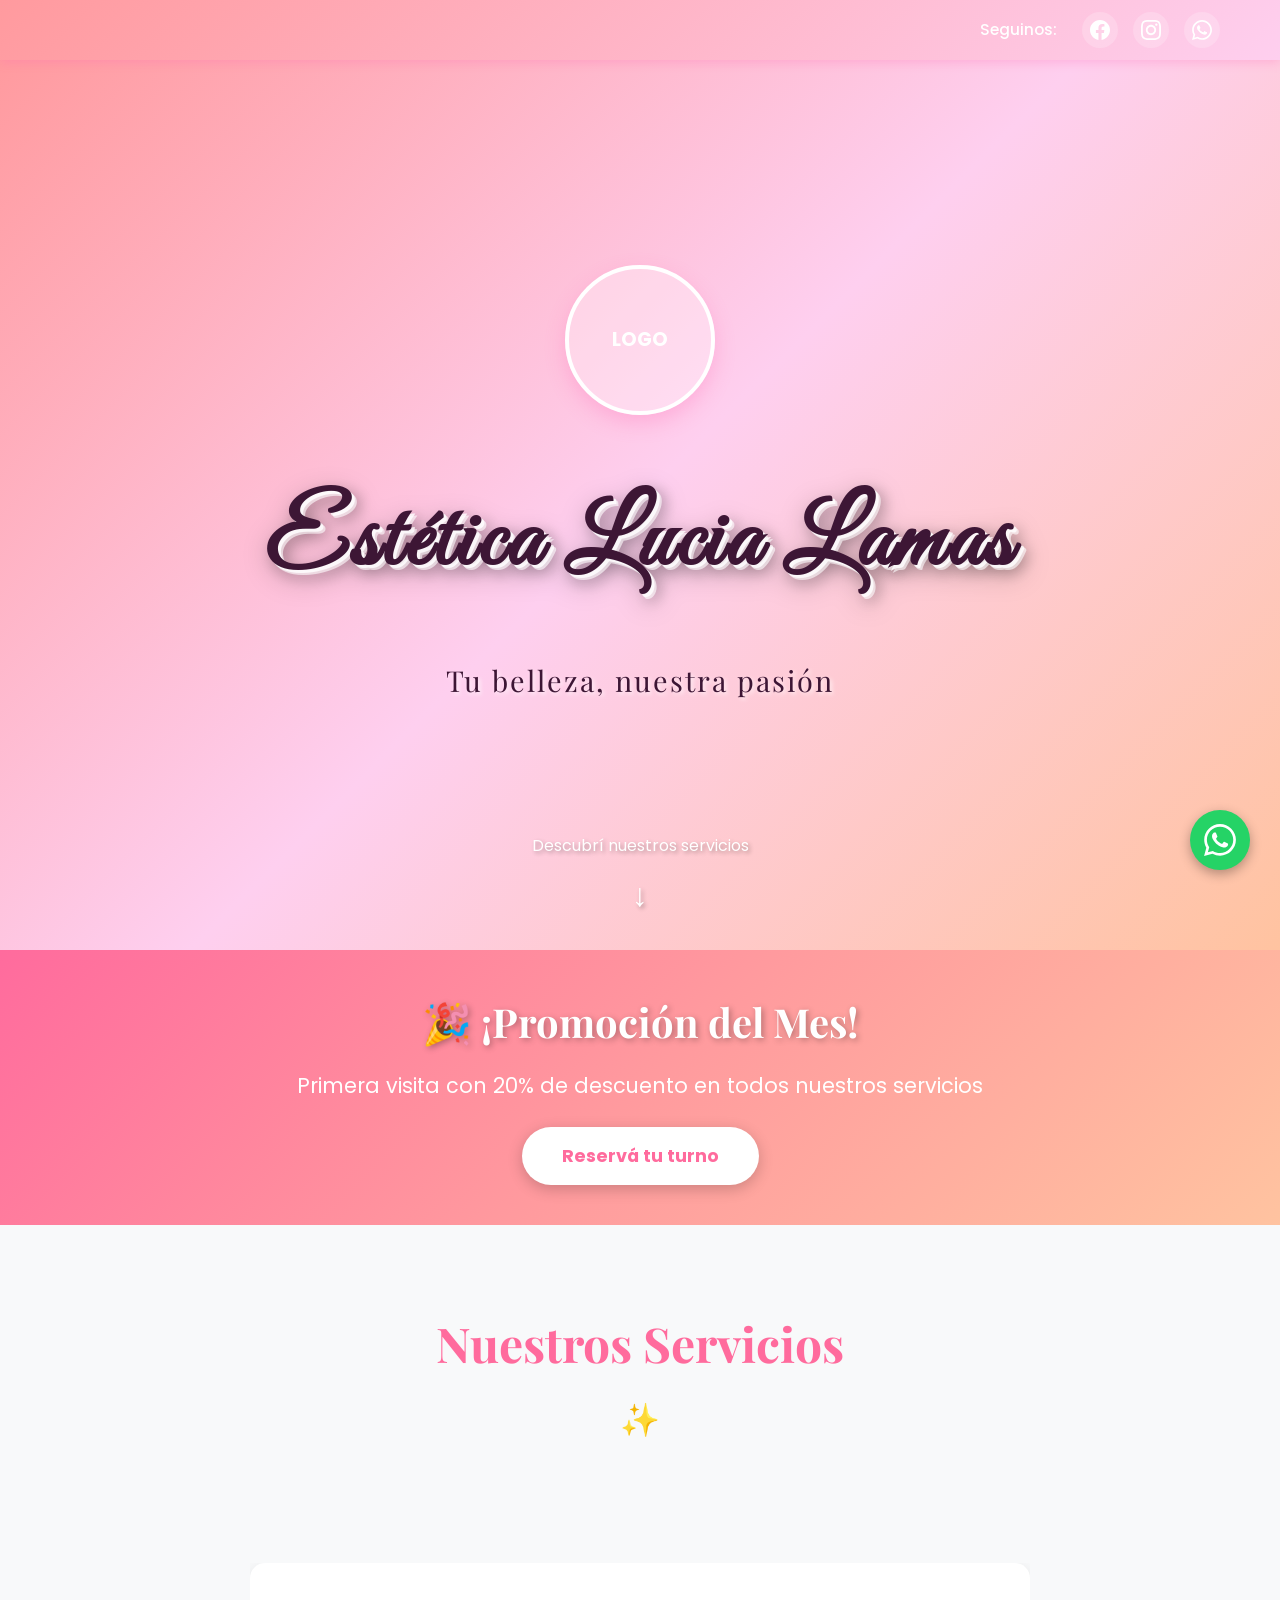
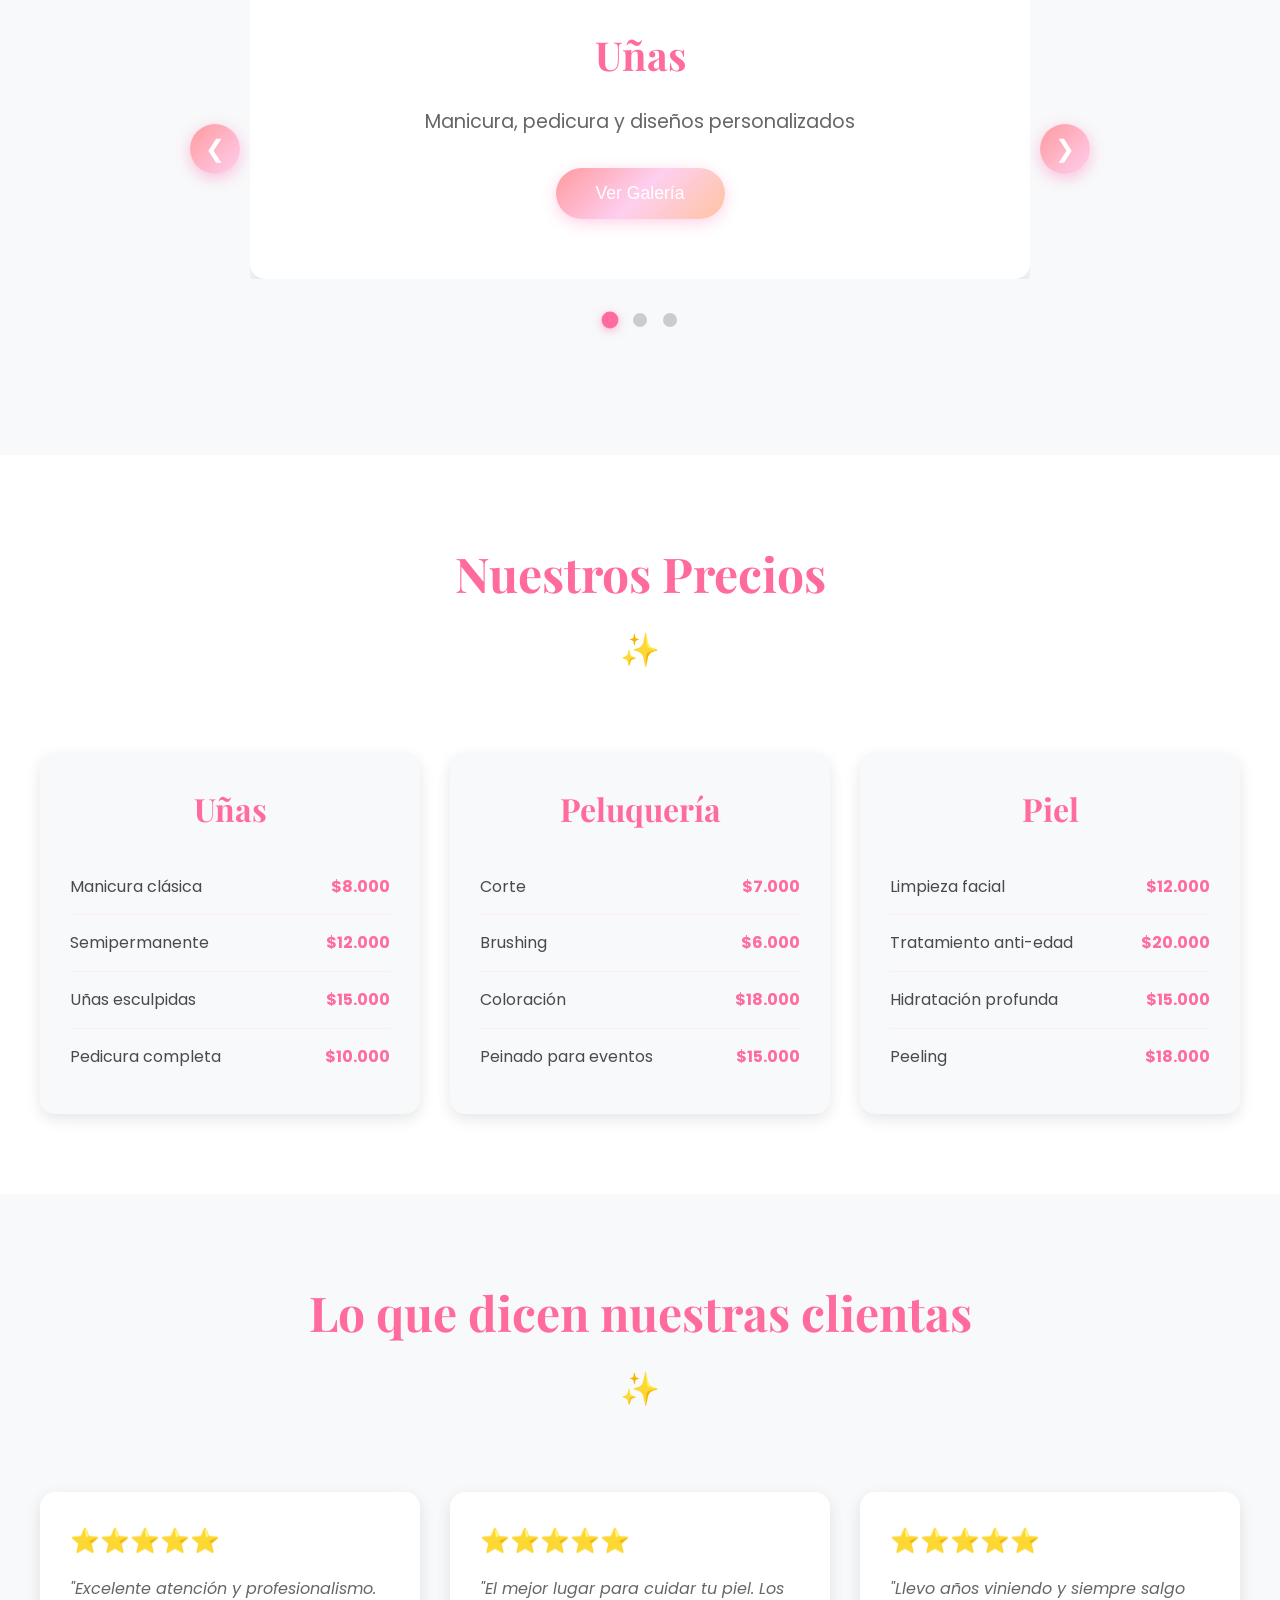
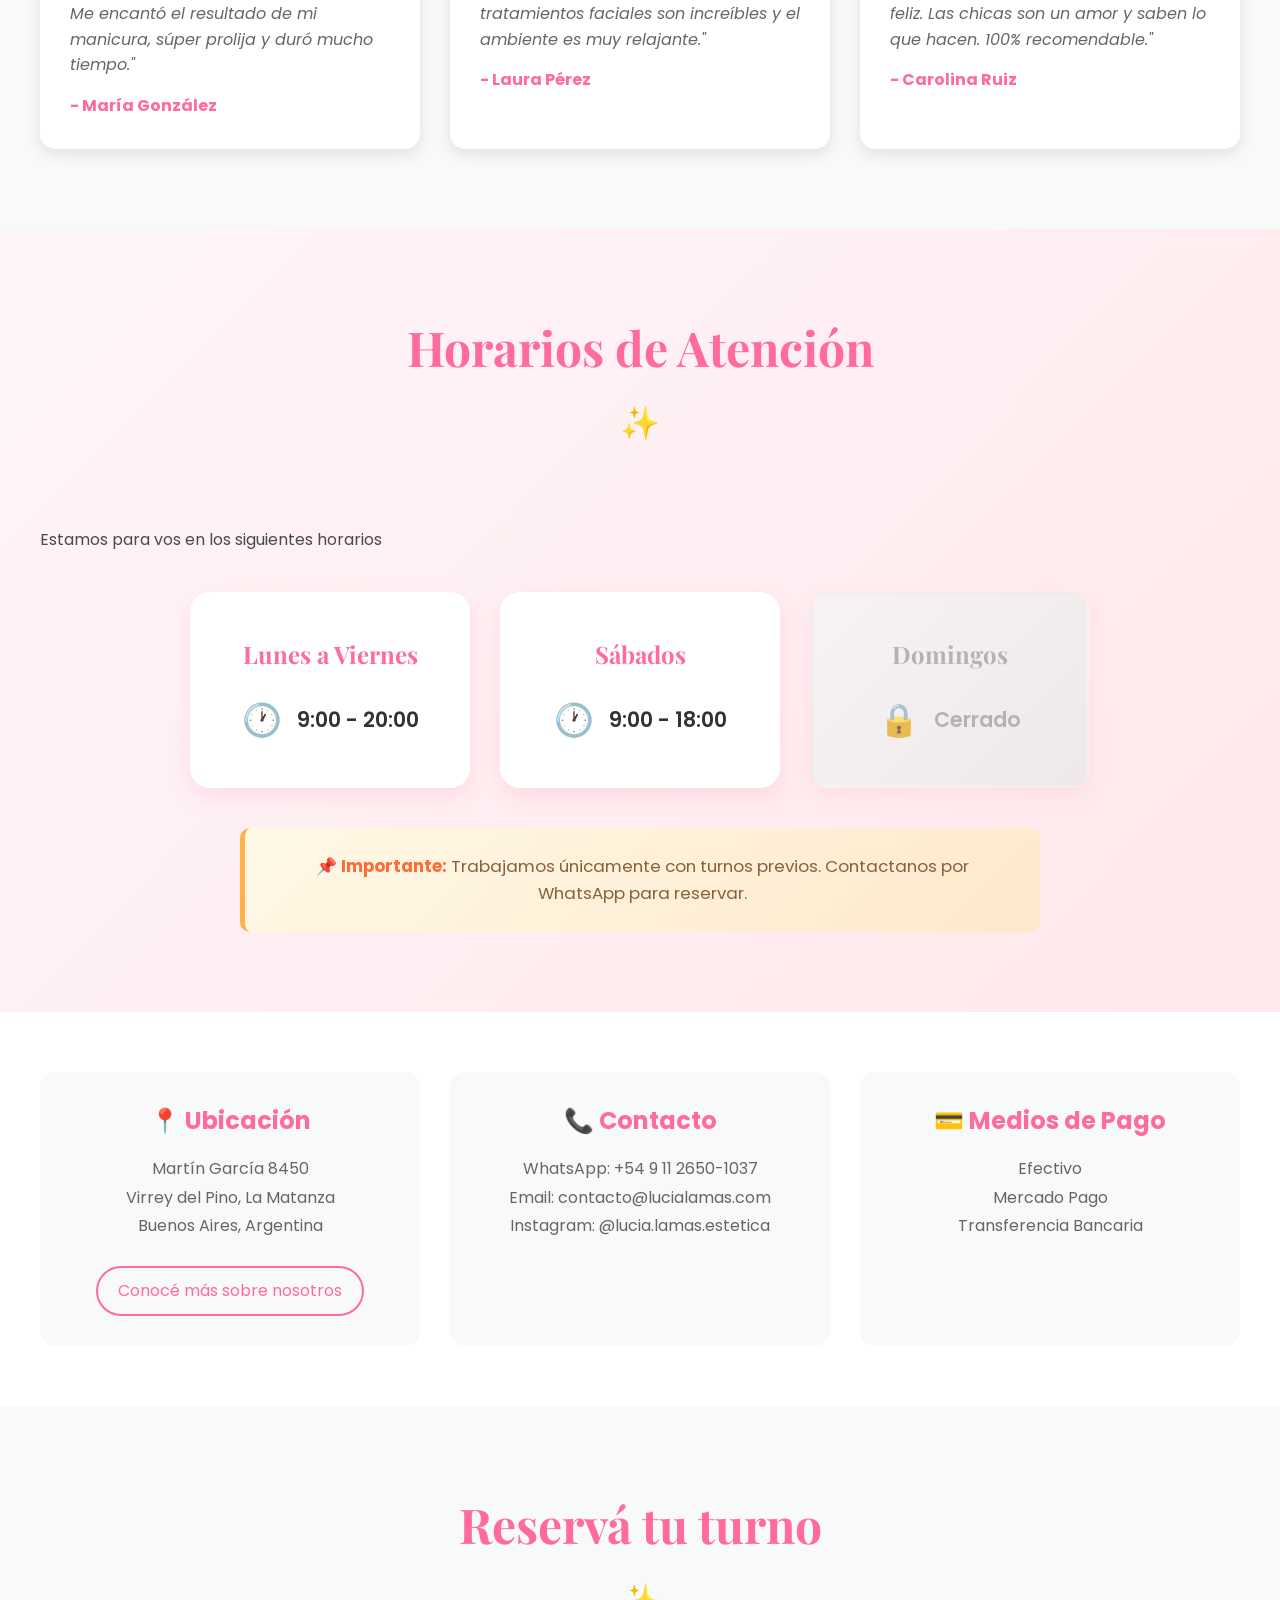
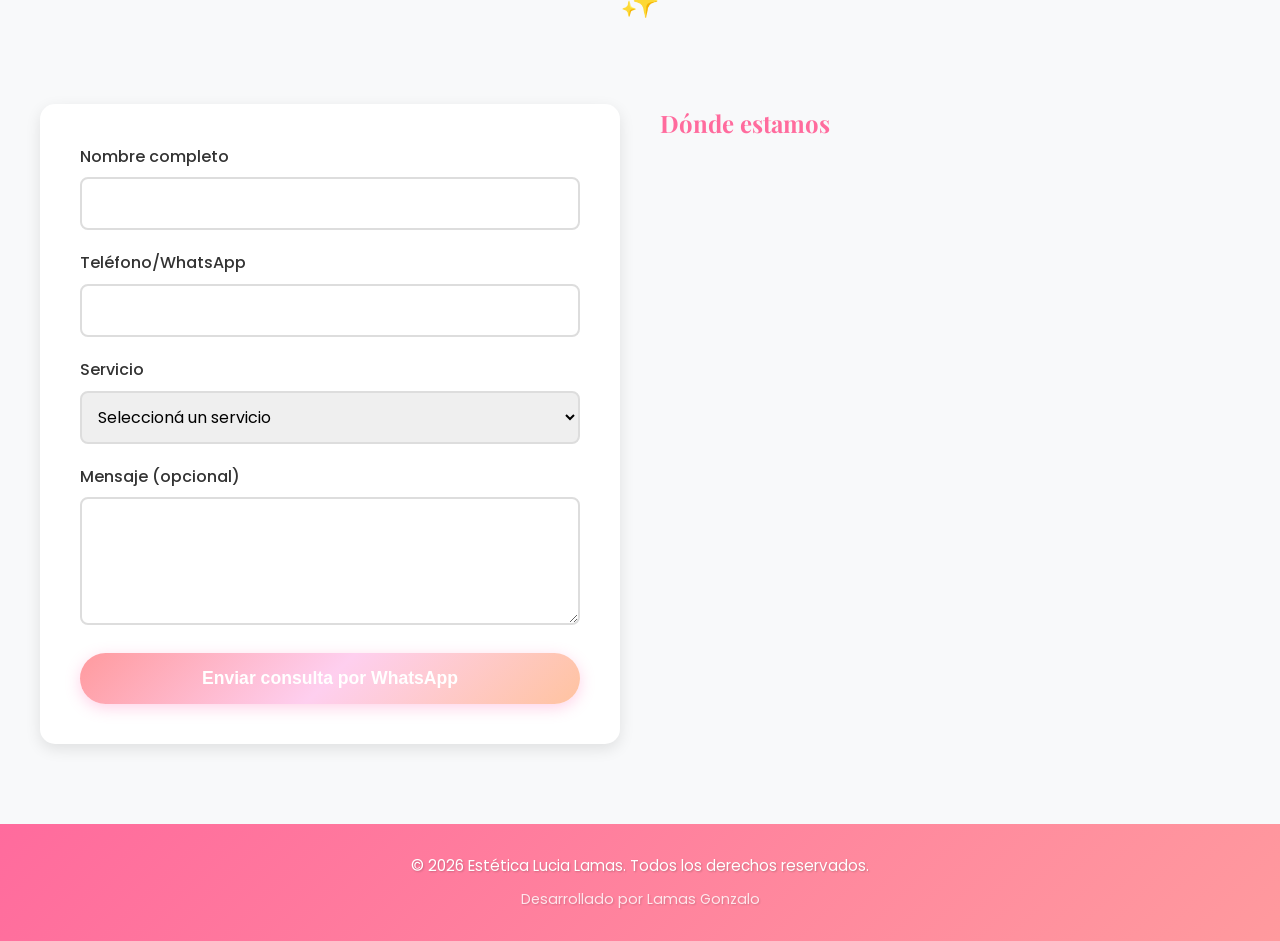
<file: index.html>
<!DOCTYPE html>
<html lang="es">
<head>
    <meta charset="UTF-8">
    <meta name="viewport" content="width=device-width, initial-scale=1.0">
    <title>Estetica Lucia Lamas - Centro de Belleza y Estética</title>
    
    <!-- SEO Meta Tags -->
    <meta name="description" content="Centro de estética especializado en uñas, peluquería y tratamientos faciales. Diseños personalizados y atención profesional.">
    <meta name="keywords" content="estética, uñas, manicura, peluquería, tratamientos faciales, belleza">
    <meta name="author" content="Estetica Lucia Lamas">
    
    <!-- Open Graph / Facebook -->
    <meta property="og:type" content="website">
    <meta property="og:title" content="Estetica Lucia Lamas - Centro de Belleza">
    <meta property="og:description" content="Tu centro de belleza de confianza. Uñas, peluquería y cuidado de la piel.">
    
    <!-- Favicon -->
    <link rel="icon" type="image/svg+xml" href="favicon.svg">
    
    <!-- Google Fonts -->
    <link rel="preconnect" href="https://fonts.googleapis.com">
    <link rel="preconnect" href="https://fonts.gstatic.com" crossorigin>
    <link href="https://fonts.googleapis.com/css2?family=Great+Vibes&family=Playfair+Display:wght@400;700&family=Poppins:wght@300;400;600&display=swap" rel="stylesheet">
    
    <link rel="stylesheet" href="styles.css">
</head>
<body>
    <!-- Social Media Bar -->
    <div class="social-bar">
        <div class="social-container">
            <span class="social-text">Seguinos:</span>
            <a href="https://www.facebook.com" target="_blank" class="social-link" title="Facebook">
                <svg xmlns="http://www.w3.org/2000/svg" width="24" height="24" viewBox="0 0 24 24" fill="currentColor">
                    <path d="M24 12.073c0-6.627-5.373-12-12-12s-12 5.373-12 12c0 5.99 4.388 10.954 10.125 11.854v-8.385H7.078v-3.47h3.047V9.43c0-3.007 1.792-4.669 4.533-4.669 1.312 0 2.686.235 2.686.235v2.953H15.83c-1.491 0-1.956.925-1.956 1.874v2.25h3.328l-.532 3.47h-2.796v8.385C19.612 23.027 24 18.062 24 12.073z"/>
                </svg>
            </a>
            <a href="https://www.instagram.com" target="_blank" class="social-link" title="Instagram">
                <svg xmlns="http://www.w3.org/2000/svg" width="24" height="24" viewBox="0 0 24 24" fill="currentColor">
                    <path d="M12 2.163c3.204 0 3.584.012 4.85.07 3.252.148 4.771 1.691 4.919 4.919.058 1.265.069 1.645.069 4.849 0 3.205-.012 3.584-.069 4.849-.149 3.225-1.664 4.771-4.919 4.919-1.266.058-1.644.07-4.85.07-3.204 0-3.584-.012-4.849-.07-3.26-.149-4.771-1.699-4.919-4.92-.058-1.265-.07-1.644-.07-4.849 0-3.204.013-3.583.07-4.849.149-3.227 1.664-4.771 4.919-4.919 1.266-.057 1.645-.069 4.849-.069zm0-2.163c-3.259 0-3.667.014-4.947.072-4.358.2-6.78 2.618-6.98 6.98-.059 1.281-.073 1.689-.073 4.948 0 3.259.014 3.668.072 4.948.2 4.358 2.618 6.78 6.98 6.98 1.281.058 1.689.072 4.948.072 3.259 0 3.668-.014 4.948-.072 4.354-.2 6.782-2.618 6.979-6.98.059-1.28.073-1.689.073-4.948 0-3.259-.014-3.667-.072-4.947-.196-4.354-2.617-6.78-6.979-6.98-1.281-.059-1.69-.073-4.949-.073zm0 5.838c-3.403 0-6.162 2.759-6.162 6.162s2.759 6.163 6.162 6.163 6.162-2.759 6.162-6.163c0-3.403-2.759-6.162-6.162-6.162zm0 10.162c-2.209 0-4-1.79-4-4 0-2.209 1.791-4 4-4s4 1.791 4 4c0 2.21-1.791 4-4 4zm6.406-11.845c-.796 0-1.441.645-1.441 1.44s.645 1.44 1.441 1.44c.795 0 1.439-.645 1.439-1.44s-.644-1.44-1.439-1.44z"/>
                </svg>
            </a>
            <a href="https://wa.me/5491126501037" target="_blank" class="social-link" title="WhatsApp">
                <svg xmlns="http://www.w3.org/2000/svg" width="24" height="24" viewBox="0 0 24 24" fill="currentColor">
                    <path d="M.057 24l1.687-6.163c-1.041-1.804-1.588-3.849-1.587-5.946.003-6.556 5.338-11.891 11.893-11.891 3.181.001 6.167 1.24 8.413 3.488 2.245 2.248 3.481 5.236 3.48 8.414-.003 6.557-5.338 11.892-11.893 11.892-1.99-.001-3.951-.5-5.688-1.448l-6.305 1.654zm6.597-3.807c1.676.995 3.276 1.591 5.392 1.592 5.448 0 9.886-4.434 9.889-9.885.002-5.462-4.415-9.89-9.881-9.892-5.452 0-9.887 4.434-9.889 9.884-.001 2.225.651 3.891 1.746 5.634l-.999 3.648 3.742-.981zm11.387-5.464c-.074-.124-.272-.198-.57-.347-.297-.149-1.758-.868-2.031-.967-.272-.099-.47-.149-.669.149-.198.297-.768.967-.941 1.165-.173.198-.347.223-.644.074-.297-.149-1.255-.462-2.39-1.475-.883-.788-1.48-1.761-1.653-2.059-.173-.297-.018-.458.13-.606.134-.133.297-.347.446-.521.151-.172.2-.296.3-.495.099-.198.05-.372-.025-.521-.075-.148-.669-1.611-.916-2.206-.242-.579-.487-.501-.669-.51l-.57-.01c-.198 0-.52.074-.792.372s-1.04 1.016-1.04 2.479 1.065 2.876 1.213 3.074c.149.198 2.095 3.2 5.076 4.487.709.306 1.263.489 1.694.626.712.226 1.36.194 1.872.118.571-.085 1.758-.719 2.006-1.413.248-.695.248-1.29.173-1.414z"/>
                </svg>
            </a>
        </div>
    </div>

    <!-- Hero Section -->
    <section class="hero">
        <div class="hero-content">
            <div class="logo-container">
                <!-- Aquí irá el logo -->
                <div class="logo-placeholder">LOGO</div>
            </div>
            <h1 class="hero-title">Estética Lucia Lamas</h1>
            <p class="hero-subtitle">Tu belleza, nuestra pasión</p>
            <div class="scroll-indicator">
                <span>Descubrí nuestros servicios</span>
                <div class="arrow-down">↓</div>
            </div>
        </div>
    </section>

    <!-- Promociones Section -->
    <section class="promociones fade-in">
        <div class="container">
            <div class="promo-banner">
                <h2>🎉 ¡Promoción del Mes!</h2>
                <p class="promo-text">Primera visita con 20% de descuento en todos nuestros servicios</p>
                <a href="#contacto" class="promo-btn">Reservá tu turno</a>
            </div>
        </div>
    </section>

    <!-- Services Section -->
    <section class="services fade-in">
        <div class="container">
            <h2 class="section-title">Nuestros Servicios</h2>
            
            <div class="services-carousel-container">
                <div class="services-carousel">
                    <!-- Uñas Section -->
                    <div class="service-slide active">
                        <div class="service-card" onclick="window.location.href='unas.html'">
                            <h3>Uñas</h3>
                            <p>Manicura, pedicura y diseños personalizados</p>
                            <button class="service-btn">Ver Galería</button>
                        </div>
                    </div>

                    <!-- Peluquería Section -->
                    <div class="service-slide">
                        <div class="service-card" onclick="window.location.href='peluqueria.html'">
                            <h3>Peluquería</h3>
                            <p>Cortes, peinados y tratamientos capilares</p>
                            <button class="service-btn">Ver Galería</button>
                        </div>
                    </div>

                    <!-- Piel Section -->
                    <div class="service-slide">
                        <div class="service-card" onclick="window.location.href='piel.html'">
                            <h3>Piel</h3>
                            <p>Tratamientos faciales y cuidado de la piel</p>
                            <button class="service-btn">Ver Galería</button>
                        </div>
                    </div>
                </div>

                <!-- Botones de navegación -->
                <button class="services-carousel-btn prev" onclick="moveServiceSlide(-1)">❮</button>
                <button class="services-carousel-btn next" onclick="moveServiceSlide(1)">❯</button>

                <!-- Indicadores -->
                <div class="services-carousel-dots">
                    <span class="service-dot active" onclick="goToServiceSlide(0)"></span>
                    <span class="service-dot" onclick="goToServiceSlide(1)"></span>
                    <span class="service-dot" onclick="goToServiceSlide(2)"></span>
                </div>
            </div>
        </div>
    </section>

    <!-- Precios Section -->
    <section class="precios fade-in">
        <div class="container">
            <h2 class="section-title">Nuestros Precios</h2>
            <div class="price-grid">
                <div class="price-card">
                    <h3>Uñas</h3>
                    <ul class="price-list">
                        <li><span>Manicura clásica</span><span>$8.000</span></li>
                        <li><span>Semipermanente</span><span>$12.000</span></li>
                        <li><span>Uñas esculpidas</span><span>$15.000</span></li>
                        <li><span>Pedicura completa</span><span>$10.000</span></li>
                    </ul>
                </div>
                <div class="price-card">
                    <h3>Peluquería</h3>
                    <ul class="price-list">
                        <li><span>Corte</span><span>$7.000</span></li>
                        <li><span>Brushing</span><span>$6.000</span></li>
                        <li><span>Coloración</span><span>$18.000</span></li>
                        <li><span>Peinado para eventos</span><span>$15.000</span></li>
                    </ul>
                </div>
                <div class="price-card">
                    <h3>Piel</h3>
                    <ul class="price-list">
                        <li><span>Limpieza facial</span><span>$12.000</span></li>
                        <li><span>Tratamiento anti-edad</span><span>$20.000</span></li>
                        <li><span>Hidratación profunda</span><span>$15.000</span></li>
                        <li><span>Peeling</span><span>$18.000</span></li>
                    </ul>
                </div>
            </div>
        </div>
    </section>

    <!-- Testimonios Section -->
    <section class="testimonios fade-in">
        <div class="container">
            <h2 class="section-title">Lo que dicen nuestras clientas</h2>
            <div class="testimonios-grid">
                <div class="testimonio-card">
                    <div class="stars">⭐⭐⭐⭐⭐</div>
                    <p class="testimonio-text">"Excelente atención y profesionalismo. Me encantó el resultado de mi manicura, súper prolija y duró mucho tiempo."</p>
                    <p class="testimonio-author">- María González</p>
                </div>
                <div class="testimonio-card">
                    <div class="stars">⭐⭐⭐⭐⭐</div>
                    <p class="testimonio-text">"El mejor lugar para cuidar tu piel. Los tratamientos faciales son increíbles y el ambiente es muy relajante."</p>
                    <p class="testimonio-author">- Laura Pérez</p>
                </div>
                <div class="testimonio-card">
                    <div class="stars">⭐⭐⭐⭐⭐</div>
                    <p class="testimonio-text">"Llevo años viniendo y siempre salgo feliz. Las chicas son un amor y saben lo que hacen. 100% recomendable."</p>
                    <p class="testimonio-author">- Carolina Ruiz</p>
                </div>
            </div>
        </div>
    </section>

    <!-- Horarios de Atención Section -->
    <section class="horarios-section fade-in">
        <div class="container">
            <h2 class="section-title">Horarios de Atención</h2>
            <p class="subtitle">Estamos para vos en los siguientes horarios</p>
            <div class="horarios-grid">
                <div class="horario-card">
                    <div class="dia-grupo">
                        <h3>Lunes a Viernes</h3>
                        <div class="horario">
                            <span class="icono">🕐</span>
                            <span class="hora">9:00 - 20:00</span>
                        </div>
                    </div>
                </div>
                <div class="horario-card">
                    <div class="dia-grupo">
                        <h3>Sábados</h3>
                        <div class="horario">
                            <span class="icono">🕐</span>
                            <span class="hora">9:00 - 18:00</span>
                        </div>
                    </div>
                </div>
                <div class="horario-card cerrado">
                    <div class="dia-grupo">
                        <h3>Domingos</h3>
                        <div class="horario">
                            <span class="icono">🔒</span>
                            <span class="hora">Cerrado</span>
                        </div>
                    </div>
                </div>
            </div>
            <div class="horarios-note">
                <p>📌 <strong>Importante:</strong> Trabajamos únicamente con turnos previos. Contactanos por WhatsApp para reservar.</p>
            </div>
        </div>
    </section>

    <!-- Horarios y Contacto Section -->
    <section class="info-section">
        <div class="container">
            <div class="info-grid">
                <div class="info-box">
                    <h3>📍 Ubicación</h3>
                    <p>Martín García 8450<br>Virrey del Pino, La Matanza<br>Buenos Aires, Argentina</p>
                    <a href="sobre-nosotros.html" class="link-btn">Conocé más sobre nosotros</a>
                </div>
                <div class="info-box">
                    <h3>📞 Contacto</h3>
                    <p>WhatsApp: +54 9 11 2650-1037<br>
                    Email: contacto@lucialamas.com<br>
                    Instagram: @lucia.lamas.estetica</p>
                </div>
                <div class="info-box">
                    <h3>💳 Medios de Pago</h3>
                    <p>Efectivo<br>
                    Mercado Pago<br>
                    Transferencia Bancaria</p>
                </div>
            </div>
        </div>
    </section>

    <!-- Contacto y Mapa Section -->
    <section id="contacto" class="contacto fade-in">
        <div class="container">
            <h2 class="section-title">Reservá tu turno</h2>
            <div class="contacto-grid">
                <div class="contacto-form">
                    <form id="form-contacto">
                        <div class="form-group">
                            <label for="nombre">Nombre completo</label>
                            <input type="text" id="nombre" name="nombre" required>
                        </div>
                        <div class="form-group">
                            <label for="telefono">Teléfono/WhatsApp</label>
                            <input type="tel" id="telefono" name="telefono" required>
                        </div>
                        <div class="form-group">
                            <label for="servicio">Servicio</label>
                            <select id="servicio" name="servicio" required>
                                <option value="">Seleccioná un servicio</option>
                                <option value="unas">Uñas</option>
                                <option value="peluqueria">Peluquería</option>
                                <option value="piel">Tratamiento de Piel</option>
                            </select>
                        </div>
                        <div class="form-group">
                            <label for="mensaje">Mensaje (opcional)</label>
                            <textarea id="mensaje" name="mensaje" rows="4"></textarea>
                        </div>
                        <button type="submit" class="submit-btn">Enviar consulta por WhatsApp</button>
                    </form>
                </div>
                <div class="mapa-container">
                    <h3>Dónde estamos</h3>
                    <!-- Mapa de Google Maps -->
                    <iframe 
                        src="https://www.google.com/maps/embed?pb=!1m18!1m12!1m3!1d3279.8762!2d-58.6482!3d-34.8543!2m3!1f0!2f0!3f0!3m2!1i1024!2i768!4f13.1!3m3!1m2!1s0x95bcd3d4b0f4b3b1%3A0x1234567890abcdef!2sMart%C3%ADn%20Garc%C3%ADa%208450%2C%20Virrey%20del%20Pino%2C%20Provincia%20de%20Buenos%20Aires!5e0!3m2!1ses!2sar!4v1706234567890!5m2!1ses!2sar" 
                        width="100%" 
                        height="350" 
                        style="border:0;border-radius:10px;" 
                        allowfullscreen="" 
                        loading="lazy"
                        referrerpolicy="no-referrer-when-downgrade">
                    </iframe>
                </div>
            </div>
        </div>
    </section>

    <!-- Botón flotante de WhatsApp -->
    <a href="https://wa.me/5491126501037?text=Hola!%20Quiero%20consultar%20por%20un%20turno" 
       class="whatsapp-float" 
       target="_blank"
       title="Contactanos por WhatsApp">
        <svg xmlns="http://www.w3.org/2000/svg" width="32" height="32" viewBox="0 0 24 24" fill="white">
            <path d="M.057 24l1.687-6.163c-1.041-1.804-1.588-3.849-1.587-5.946.003-6.556 5.338-11.891 11.893-11.891 3.181.001 6.167 1.24 8.413 3.488 2.245 2.248 3.481 5.236 3.48 8.414-.003 6.557-5.338 11.892-11.893 11.892-1.99-.001-3.951-.5-5.688-1.448l-6.305 1.654zm6.597-3.807c1.676.995 3.276 1.591 5.392 1.592 5.448 0 9.886-4.434 9.889-9.885.002-5.462-4.415-9.89-9.881-9.892-5.452 0-9.887 4.434-9.889 9.884-.001 2.225.651 3.891 1.746 5.634l-.999 3.648 3.742-.981zm11.387-5.464c-.074-.124-.272-.198-.57-.347-.297-.149-1.758-.868-2.031-.967-.272-.099-.47-.149-.669.149-.198.297-.768.967-.941 1.165-.173.198-.347.223-.644.074-.297-.149-1.255-.462-2.39-1.475-.883-.788-1.48-1.761-1.653-2.059-.173-.297-.018-.458.13-.606.134-.133.297-.347.446-.521.151-.172.2-.296.3-.495.099-.198.05-.372-.025-.521-.075-.148-.669-1.611-.916-2.206-.242-.579-.487-.501-.669-.51l-.57-.01c-.198 0-.52.074-.792.372s-1.04 1.016-1.04 2.479 1.065 2.876 1.213 3.074c.149.198 2.095 3.2 5.076 4.487.709.306 1.263.489 1.694.626.712.226 1.36.194 1.872.118.571-.085 1.758-.719 2.006-1.413.248-.695.248-1.29.173-1.414z"/>
        </svg>
    </a>

    <!-- Footer -->
    <footer>
        <p>&copy; 2026 Estética Lucia Lamas. Todos los derechos reservados.</p>
        <p style="margin-top: 10px; font-size: 0.9rem; opacity: 0.8;">Desarrollado por Lamas Gonzalo</p>
    </footer>

    <script src="script.js"></script>
</body>
</html>
</file>
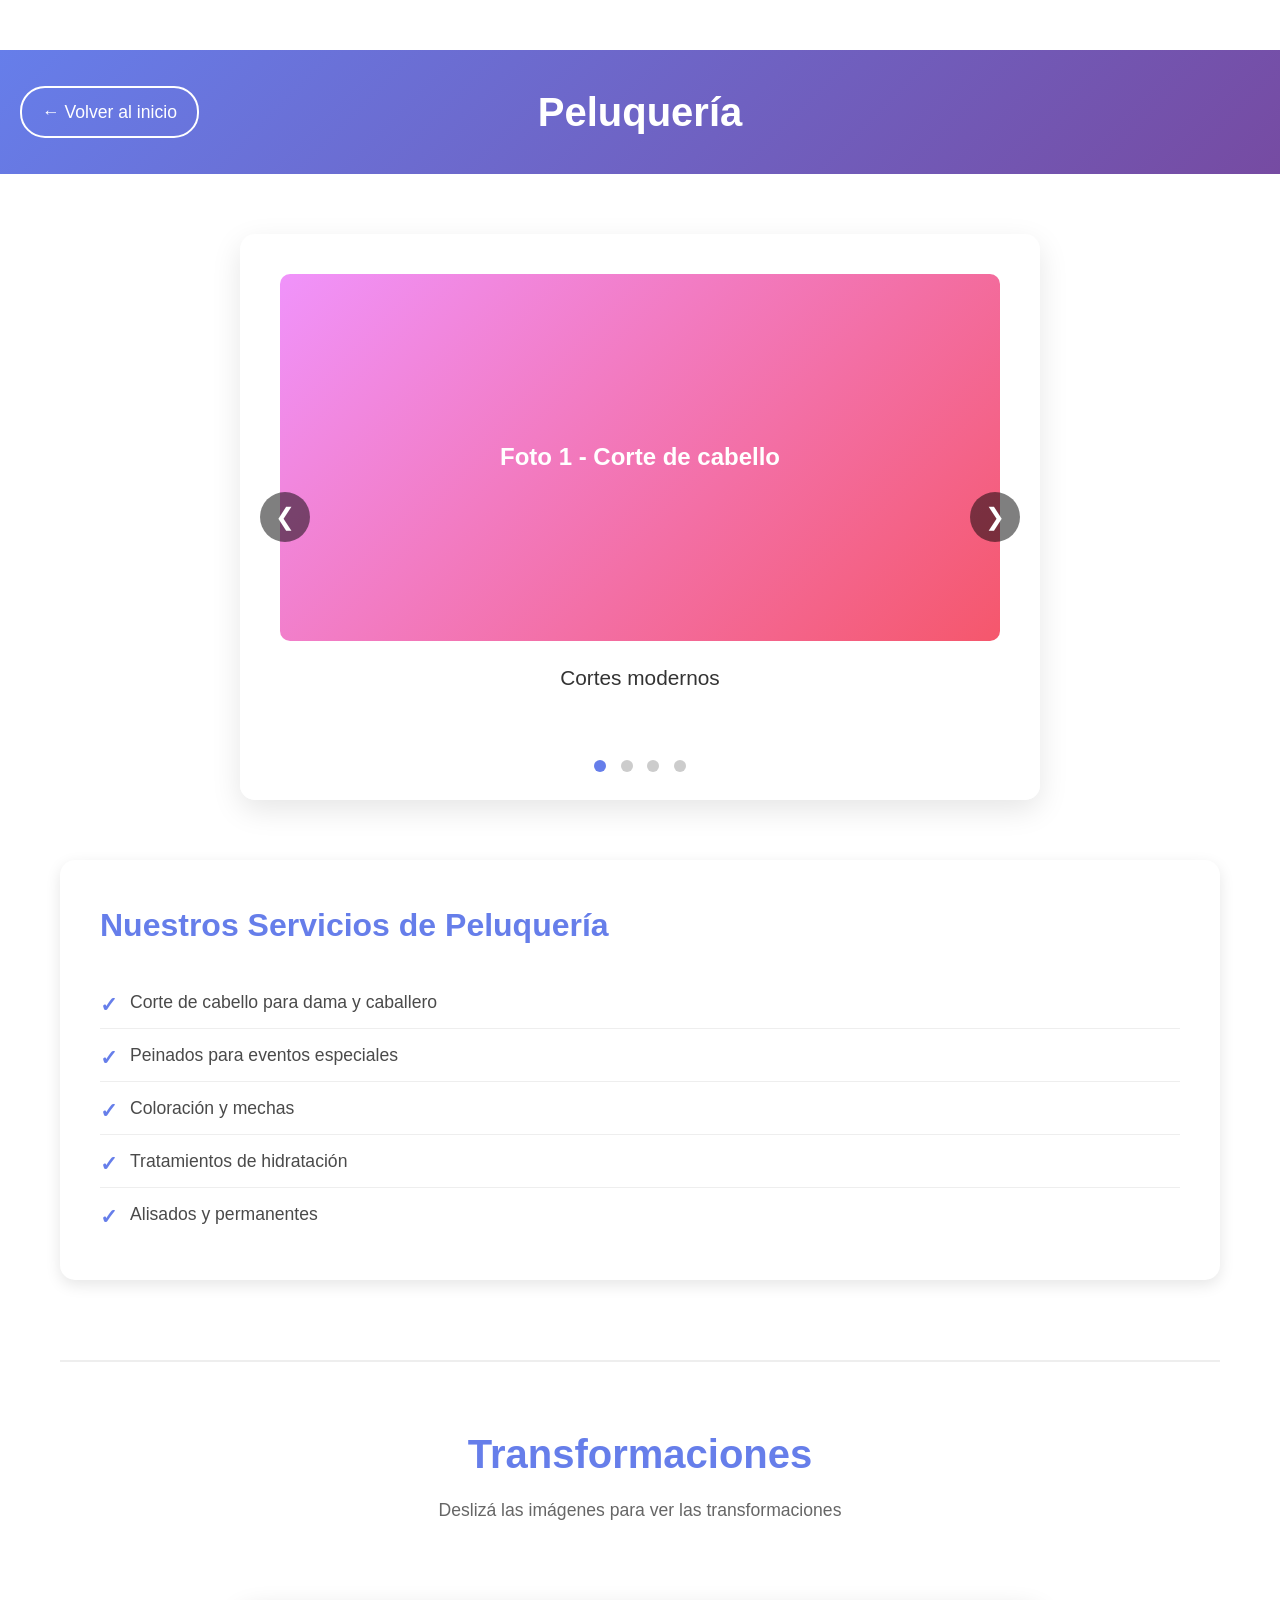
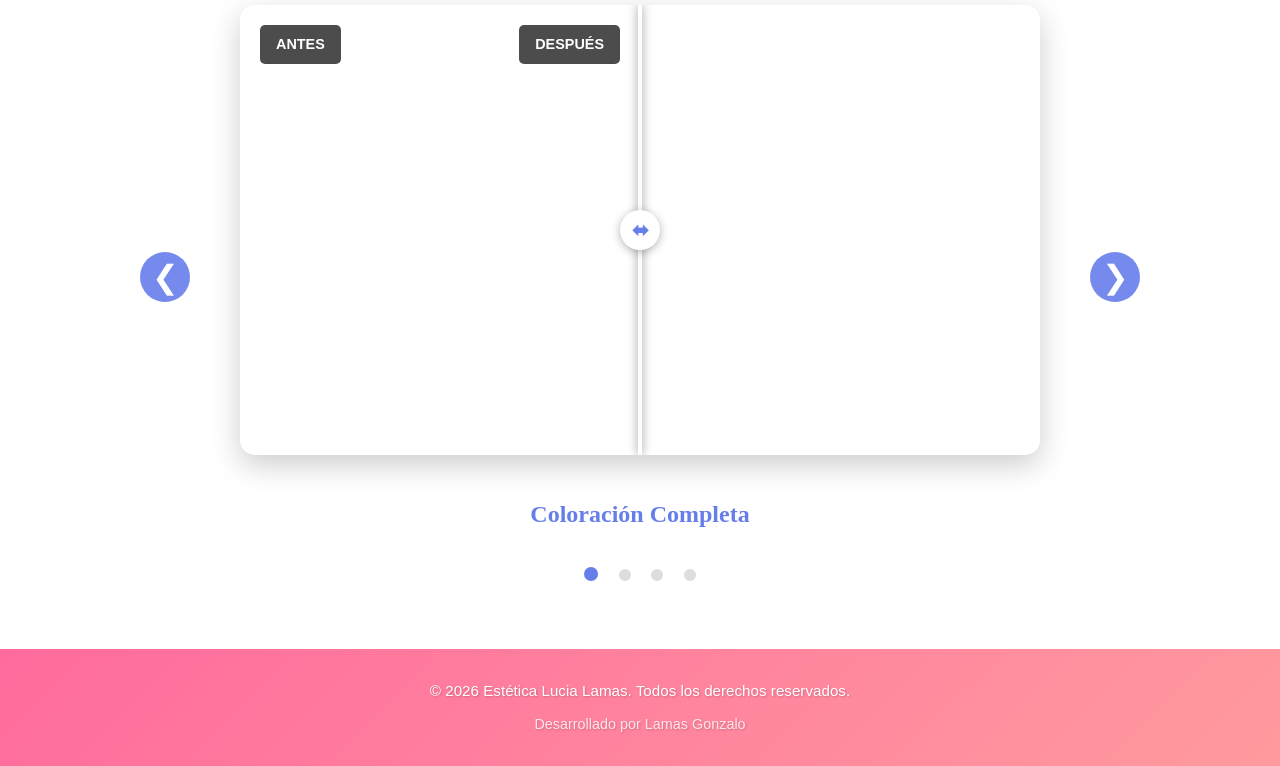
<file: peluqueria.html>
<!DOCTYPE html>
<html lang="es">
<head>
    <meta charset="UTF-8">
    <meta name="viewport" content="width=device-width, initial-scale=1.0">
    <title>Peluquería - Estética Lucia Lamas</title>
    <link rel="icon" type="image/svg+xml" href="favicon.svg">
    <link rel="stylesheet" href="styles.css">
    <link rel="stylesheet" href="carousel.css">
</head>
<body>
    <!-- Header -->
    <header class="page-header">
        <a href="index.html" class="back-btn">← Volver al inicio</a>
        <h1>Peluquería</h1>
    </header>

    <!-- Carousel Section -->
    <section class="carousel-section">
        <div class="carousel-container">
            <div class="carousel">
                <div class="carousel-slide active">
                    <div class="placeholder-image">
                        <span>Foto 1 - Corte de cabello</span>
                    </div>
                    <p class="carousel-caption">Cortes modernos</p>
                </div>
                <div class="carousel-slide">
                    <div class="placeholder-image">
                        <span>Foto 2 - Peinados</span>
                    </div>
                    <p class="carousel-caption">Peinados para eventos</p>
                </div>
                <div class="carousel-slide">
                    <div class="placeholder-image">
                        <span>Foto 3 - Coloración</span>
                    </div>
                    <p class="carousel-caption">Coloración profesional</p>
                </div>
                <div class="carousel-slide">
                    <div class="placeholder-image">
                        <span>Foto 4 - Tratamientos</span>
                    </div>
                    <p class="carousel-caption">Tratamientos capilares</p>
                </div>
            </div>
            
            <button class="carousel-btn prev" onclick="moveSlide(-1)">❮</button>
            <button class="carousel-btn next" onclick="moveSlide(1)">❯</button>
            
            <div class="carousel-dots">
                <span class="dot active" onclick="currentSlide(0)"></span>
                <span class="dot" onclick="currentSlide(1)"></span>
                <span class="dot" onclick="currentSlide(2)"></span>
                <span class="dot" onclick="currentSlide(3)"></span>
            </div>
        </div>

        <div class="service-info">
            <h2>Nuestros Servicios de Peluquería</h2>
            <ul>
                <li>Corte de cabello para dama y caballero</li>
                <li>Peinados para eventos especiales</li>
                <li>Coloración y mechas</li>
                <li>Tratamientos de hidratación</li>
                <li>Alisados y permanentes</li>
            </ul>
        </div>

        <!-- Antes y Después Section -->
        <div class="antes-despues-section">
            <h2>Transformaciones</h2>
            <p class="subtitle">Deslizá las imágenes para ver las transformaciones</p>
            
            <!-- Carrusel de Comparadores -->
            <div class="comparadores-carousel-container">
                <div class="comparadores-carousel">
                    <!-- Comparador 1: Coloración -->
                    <div class="comparador-slide active">
                        <div class="comparador-antes-despues" style="aspect-ratio: 16/9;">
                            <div class="imagen-antes" style="background-image: url('https://images.unsplash.com/photo-1595475884562-073c30d45670?w=800&h=600&fit=crop'); background-size: cover; background-position: center;">
                                <span class="etiqueta-comparador etiqueta-antes">ANTES</span>
                            </div>
                            <div class="imagen-despues" style="background-image: url('https://images.unsplash.com/photo-1522337360788-8b13dee7a37e?w=800&h=600&fit=crop'); background-size: cover; background-position: center;">
                                <span class="etiqueta-comparador etiqueta-despues">DESPUÉS</span>
                            </div>
                            <div class="slider-comparador"></div>
                        </div>
                        <h3 class="comparador-titulo">Coloración Completa</h3>
                    </div>

                    <!-- Comparador 2: Corte y Brushing -->
                    <div class="comparador-slide">
                        <div class="comparador-antes-despues" style="aspect-ratio: 16/9;">
                            <div class="imagen-antes" style="background-image: url('https://images.unsplash.com/photo-1560066984-138dadb4c035?w=800&h=600&fit=crop'); background-size: cover; background-position: center;">
                                <span class="etiqueta-comparador etiqueta-antes">ANTES</span>
                            </div>
                            <div class="imagen-despues" style="background-image: url('https://images.unsplash.com/photo-1522337360788-8b13dee7a37e?w=800&h=600&fit=crop'); background-size: cover; background-position: center;">
                                <span class="etiqueta-comparador etiqueta-despues">DESPUÉS</span>
                            </div>
                            <div class="slider-comparador"></div>
                        </div>
                        <h3 class="comparador-titulo">Corte y Brushing</h3>
                    </div>

                    <!-- Comparador 3: Peinado para Evento -->
                    <div class="comparador-slide">
                        <div class="comparador-antes-despues" style="aspect-ratio: 16/9;">
                            <div class="imagen-antes" style="background-image: url('https://images.unsplash.com/photo-1519699047748-de8e457a634e?w=800&h=600&fit=crop'); background-size: cover; background-position: center;">
                                <span class="etiqueta-comparador etiqueta-antes">ANTES</span>
                            </div>
                            <div class="imagen-despues" style="background-image: url('https://images.unsplash.com/photo-1595475884562-073c30d45670?w=800&h=600&fit=crop'); background-size: cover; background-position: center;">
                                <span class="etiqueta-comparador etiqueta-despues">DESPUÉS</span>
                            </div>
                            <div class="slider-comparador"></div>
                        </div>
                        <h3 class="comparador-titulo">Peinado para Evento</h3>
                    </div>

                    <!-- Comparador 4: Alisado -->
                    <div class="comparador-slide">
                        <div class="comparador-antes-despues" style="aspect-ratio: 16/9;">
                            <div class="imagen-antes" style="background-image: url('https://images.unsplash.com/photo-1522337360788-8b13dee7a37e?w=800&h=600&fit=crop'); background-size: cover; background-position: center;">
                                <span class="etiqueta-comparador etiqueta-antes">ANTES</span>
                            </div>
                            <div class="imagen-despues" style="background-image: url('https://images.unsplash.com/photo-1595475884562-073c30d45670?w=800&h=600&fit=crop'); background-size: cover; background-position: center;">
                                <span class="etiqueta-comparador etiqueta-despues">DESPUÉS</span>
                            </div>
                            <div class="slider-comparador"></div>
                        </div>
                        <h3 class="comparador-titulo">Tratamiento de Alisado</h3>
                    </div>
                </div>

                <!-- Botones de navegación -->
                <button class="comparador-nav prev" onclick="moveComparadorSlide(-1)">❮</button>
                <button class="comparador-nav next" onclick="moveComparadorSlide(1)">❯</button>

                <!-- Indicadores -->
                <div class="comparador-dots">
                    <span class="comparador-dot active" onclick="goToComparadorSlide(0)"></span>
                    <span class="comparador-dot" onclick="goToComparadorSlide(1)"></span>
                    <span class="comparador-dot" onclick="goToComparadorSlide(2)"></span>
                    <span class="comparador-dot" onclick="goToComparadorSlide(3)"></span>
                </div>
            </div>
        </div>
    </section>

    <footer>
        <p>&copy; 2026 Estética Lucia Lamas. Todos los derechos reservados.</p>
        <p style="margin-top: 10px; font-size: 0.9rem; opacity: 0.8;">Desarrollado por Lamas Gonzalo</p>
    </footer>

    <script src="carousel.js"></script>
    <script src="comparador.js"></script>
</body>
</html>
</file>
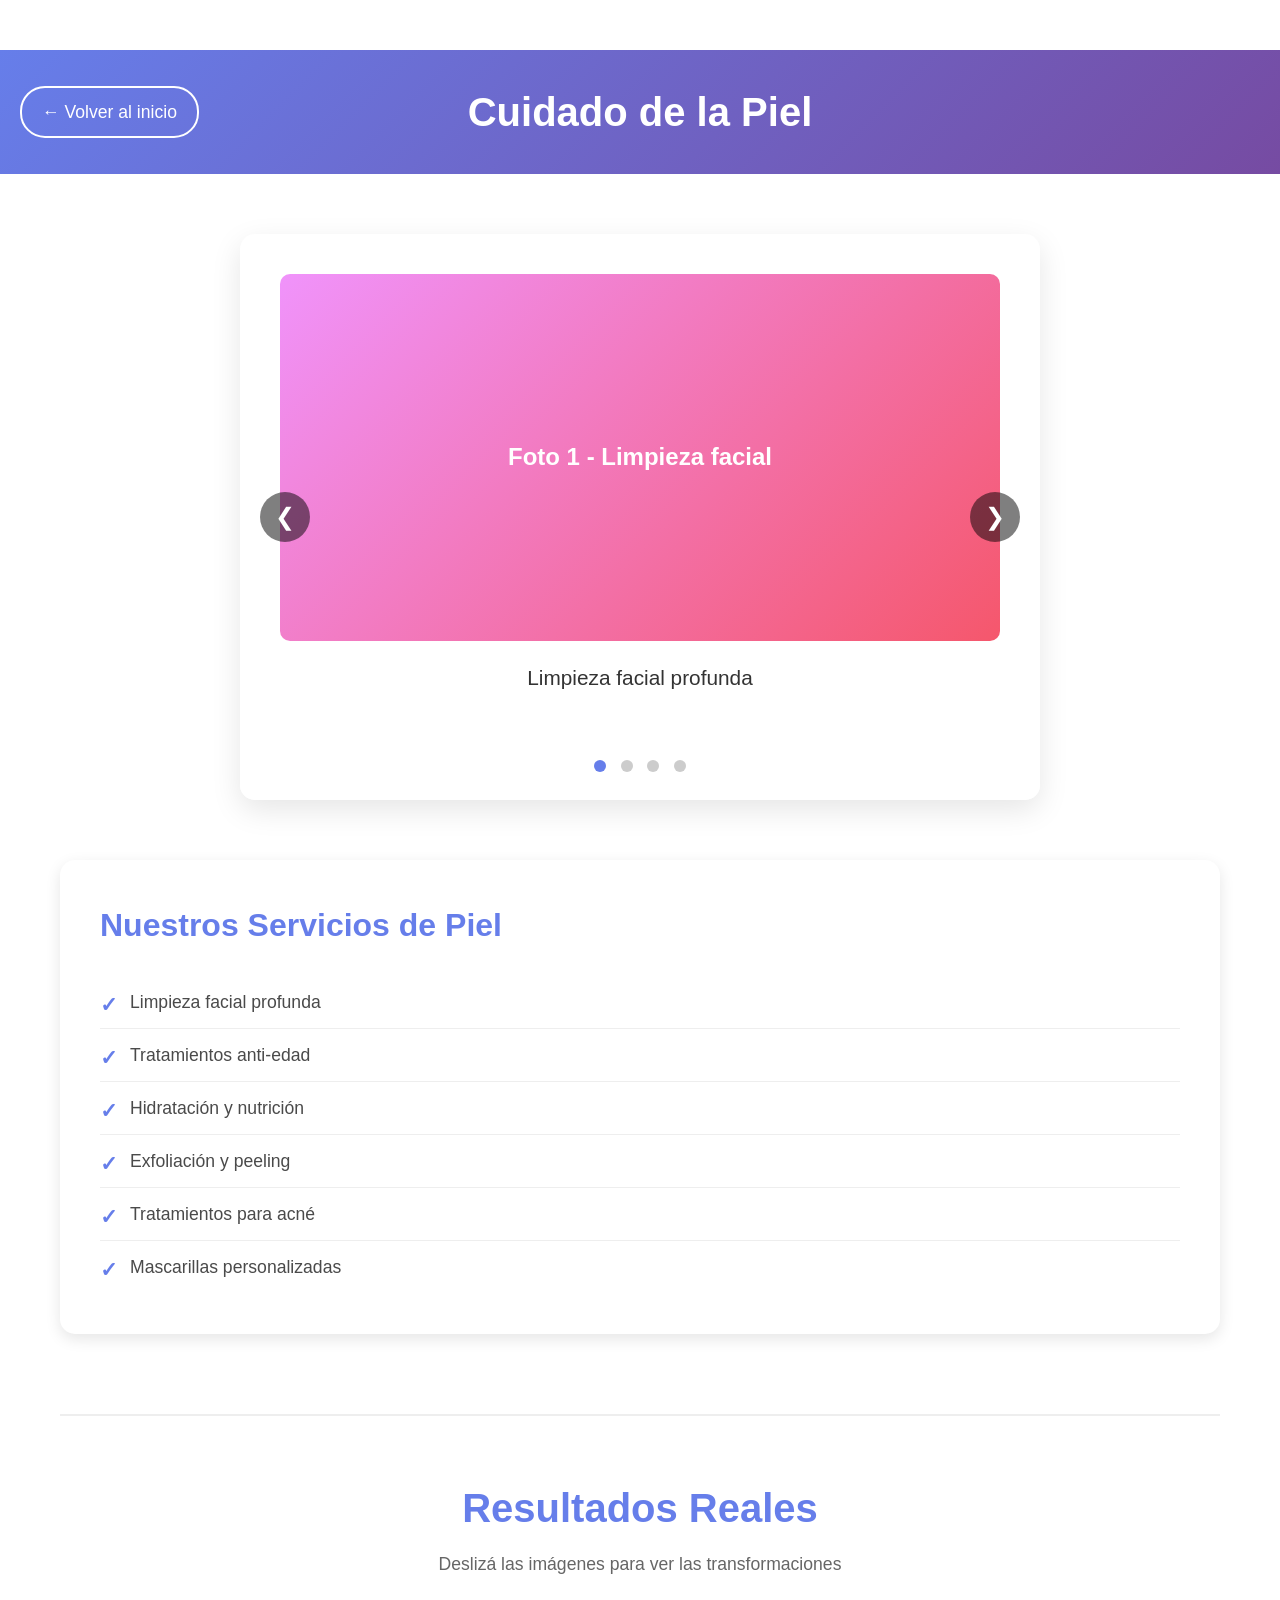
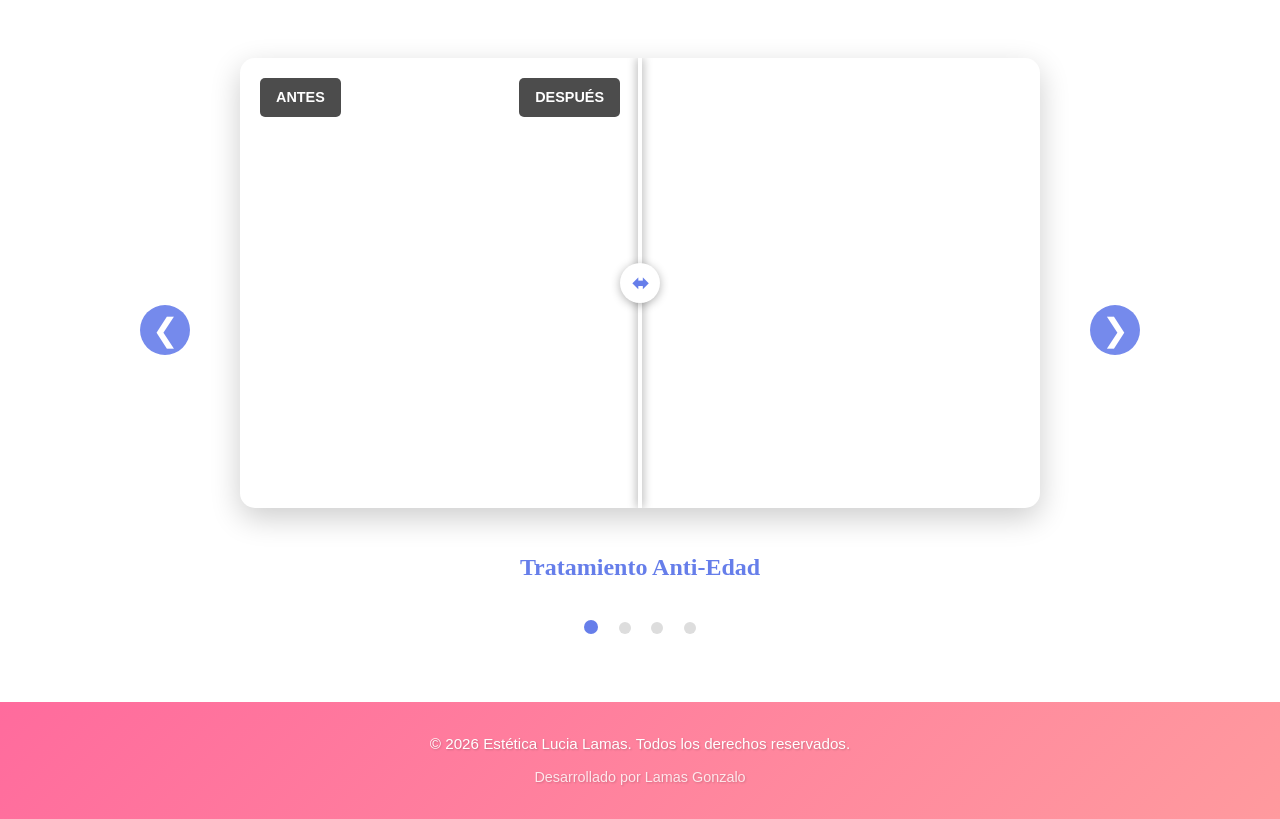
<file: piel.html>
<!DOCTYPE html>
<html lang="es">
<head>
    <meta charset="UTF-8">
    <meta name="viewport" content="width=device-width, initial-scale=1.0">
    <title>Piel - Estetica Las Chicas</title>
    <link rel="icon" type="image/svg+xml" href="favicon.svg">
    <link rel="stylesheet" href="styles.css">
    <link rel="stylesheet" href="carousel.css">
</head>
<body>
    <!-- Header -->
    <header class="page-header">
        <a href="index.html" class="back-btn">← Volver al inicio</a>
        <h1>Cuidado de la Piel</h1>
    </header>

    <!-- Carousel Section -->
    <section class="carousel-section">
        <div class="carousel-container">
            <div class="carousel">
                <div class="carousel-slide active">
                    <div class="placeholder-image">
                        <span>Foto 1 - Limpieza facial</span>
                    </div>
                    <p class="carousel-caption">Limpieza facial profunda</p>
                </div>
                <div class="carousel-slide">
                    <div class="placeholder-image">
                        <span>Foto 2 - Tratamiento anti-edad</span>
                    </div>
                    <p class="carousel-caption">Tratamientos anti-edad</p>
                </div>
                <div class="carousel-slide">
                    <div class="placeholder-image">
                        <span>Foto 3 - Hidratación</span>
                    </div>
                    <p class="carousel-caption">Hidratación profunda</p>
                </div>
                <div class="carousel-slide">
                    <div class="placeholder-image">
                        <span>Foto 4 - Mascarillas</span>
                    </div>
                    <p class="carousel-caption">Mascarillas especiales</p>
                </div>
            </div>
            
            <button class="carousel-btn prev" onclick="moveSlide(-1)">❮</button>
            <button class="carousel-btn next" onclick="moveSlide(1)">❯</button>
            
            <div class="carousel-dots">
                <span class="dot active" onclick="currentSlide(0)"></span>
                <span class="dot" onclick="currentSlide(1)"></span>
                <span class="dot" onclick="currentSlide(2)"></span>
                <span class="dot" onclick="currentSlide(3)"></span>
            </div>
        </div>

        <div class="service-info">
            <h2>Nuestros Servicios de Piel</h2>
            <ul>
                <li>Limpieza facial profunda</li>
                <li>Tratamientos anti-edad</li>
                <li>Hidratación y nutrición</li>
                <li>Exfoliación y peeling</li>
                <li>Tratamientos para acné</li>
                <li>Mascarillas personalizadas</li>
            </ul>
        </div>

        <!-- Antes y Después Section -->
        <div class="antes-despues-section">
            <h2>Resultados Reales</h2>
            <p class="subtitle">Deslizá las imágenes para ver las transformaciones</p>
            
            <!-- Carrusel de Comparadores -->
            <div class="comparadores-carousel-container">
                <div class="comparadores-carousel">
                    <!-- Comparador 1: Tratamiento Anti-Edad -->
                    <div class="comparador-slide active">
                        <div class="comparador-antes-despues" style="aspect-ratio: 16/9;">
                            <div class="imagen-antes" style="background-image: url('https://images.unsplash.com/photo-1515377905703-c4788e51af15?w=800&h=600&fit=crop'); background-size: cover; background-position: center;">
                                <span class="etiqueta-comparador etiqueta-antes">ANTES</span>
                            </div>
                            <div class="imagen-despues" style="background-image: url('https://images.unsplash.com/photo-1487412947147-5cebf100ffc2?w=800&h=600&fit=crop'); background-size: cover; background-position: center;">
                                <span class="etiqueta-comparador etiqueta-despues">DESPUÉS</span>
                            </div>
                            <div class="slider-comparador"></div>
                        </div>
                        <h3 class="comparador-titulo">Tratamiento Anti-Edad</h3>
                    </div>

                    <!-- Comparador 2: Limpieza Facial -->
                    <div class="comparador-slide">
                        <div class="comparador-antes-despues" style="aspect-ratio: 16/9;">
                            <div class="imagen-antes" style="background-image: url('https://images.unsplash.com/photo-1516975080664-ed2fc6a32937?w=800&h=600&fit=crop'); background-size: cover; background-position: center;">
                                <span class="etiqueta-comparador etiqueta-antes">ANTES</span>
                            </div>
                            <div class="imagen-despues" style="background-image: url('https://images.unsplash.com/photo-1487412947147-5cebf100ffc2?w=800&h=600&fit=crop'); background-size: cover; background-position: center;">
                                <span class="etiqueta-comparador etiqueta-despues">DESPUÉS</span>
                            </div>
                            <div class="slider-comparador"></div>
                        </div>
                        <h3 class="comparador-titulo">Limpieza Facial Profunda</h3>
                    </div>

                    <!-- Comparador 3: Tratamiento para Acné -->
                    <div class="comparador-slide">
                        <div class="comparador-antes-despues" style="aspect-ratio: 16/9;">
                            <div class="imagen-antes" style="background-image: url('https://images.unsplash.com/photo-1515377905703-c4788e51af15?w=800&h=600&fit=crop'); background-size: cover; background-position: center;">
                                <span class="etiqueta-comparador etiqueta-antes">ANTES</span>
                            </div>
                            <div class="imagen-despues" style="background-image: url('https://images.unsplash.com/photo-1487412947147-5cebf100ffc2?w=800&h=600&fit=crop'); background-size: cover; background-position: center;">
                                <span class="etiqueta-comparador etiqueta-despues">DESPUÉS</span>
                            </div>
                            <div class="slider-comparador"></div>
                        </div>
                        <h3 class="comparador-titulo">Tratamiento para Acné</h3>
                    </div>

                    <!-- Comparador 4: Hidratación -->
                    <div class="comparador-slide">
                        <div class="comparador-antes-despues" style="aspect-ratio: 16/9;">
                            <div class="imagen-antes" style="background-image: url('https://images.unsplash.com/photo-1516975080664-ed2fc6a32937?w=800&h=600&fit=crop'); background-size: cover; background-position: center;">
                                <span class="etiqueta-comparador etiqueta-antes">ANTES</span>
                            </div>
                            <div class="imagen-despues" style="background-image: url('https://images.unsplash.com/photo-1515377905703-c4788e51af15?w=800&h=600&fit=crop'); background-size: cover; background-position: center;">
                                <span class="etiqueta-comparador etiqueta-despues">DESPUÉS</span>
                            </div>
                            <div class="slider-comparador"></div>
                        </div>
                        <h3 class="comparador-titulo">Hidratación Profunda</h3>
                    </div>
                </div>

                <!-- Botones de navegación -->
                <button class="comparador-nav prev" onclick="moveComparadorSlide(-1)">❮</button>
                <button class="comparador-nav next" onclick="moveComparadorSlide(1)">❯</button>

                <!-- Indicadores -->
                <div class="comparador-dots">
                    <span class="comparador-dot active" onclick="goToComparadorSlide(0)"></span>
                    <span class="comparador-dot" onclick="goToComparadorSlide(1)"></span>
                    <span class="comparador-dot" onclick="goToComparadorSlide(2)"></span>
                    <span class="comparador-dot" onclick="goToComparadorSlide(3)"></span>
                </div>
            </div>
        </div>
    </section>

    <footer>
        <p>&copy; 2026 Estética Lucia Lamas. Todos los derechos reservados.</p>
        <p style="margin-top: 10px; font-size: 0.9rem; opacity: 0.8;">Desarrollado por Lamas Gonzalo</p>
    </footer>

    <script src="carousel.js"></script>
    <script src="comparador.js"></script>
</body>
</html>
</file>
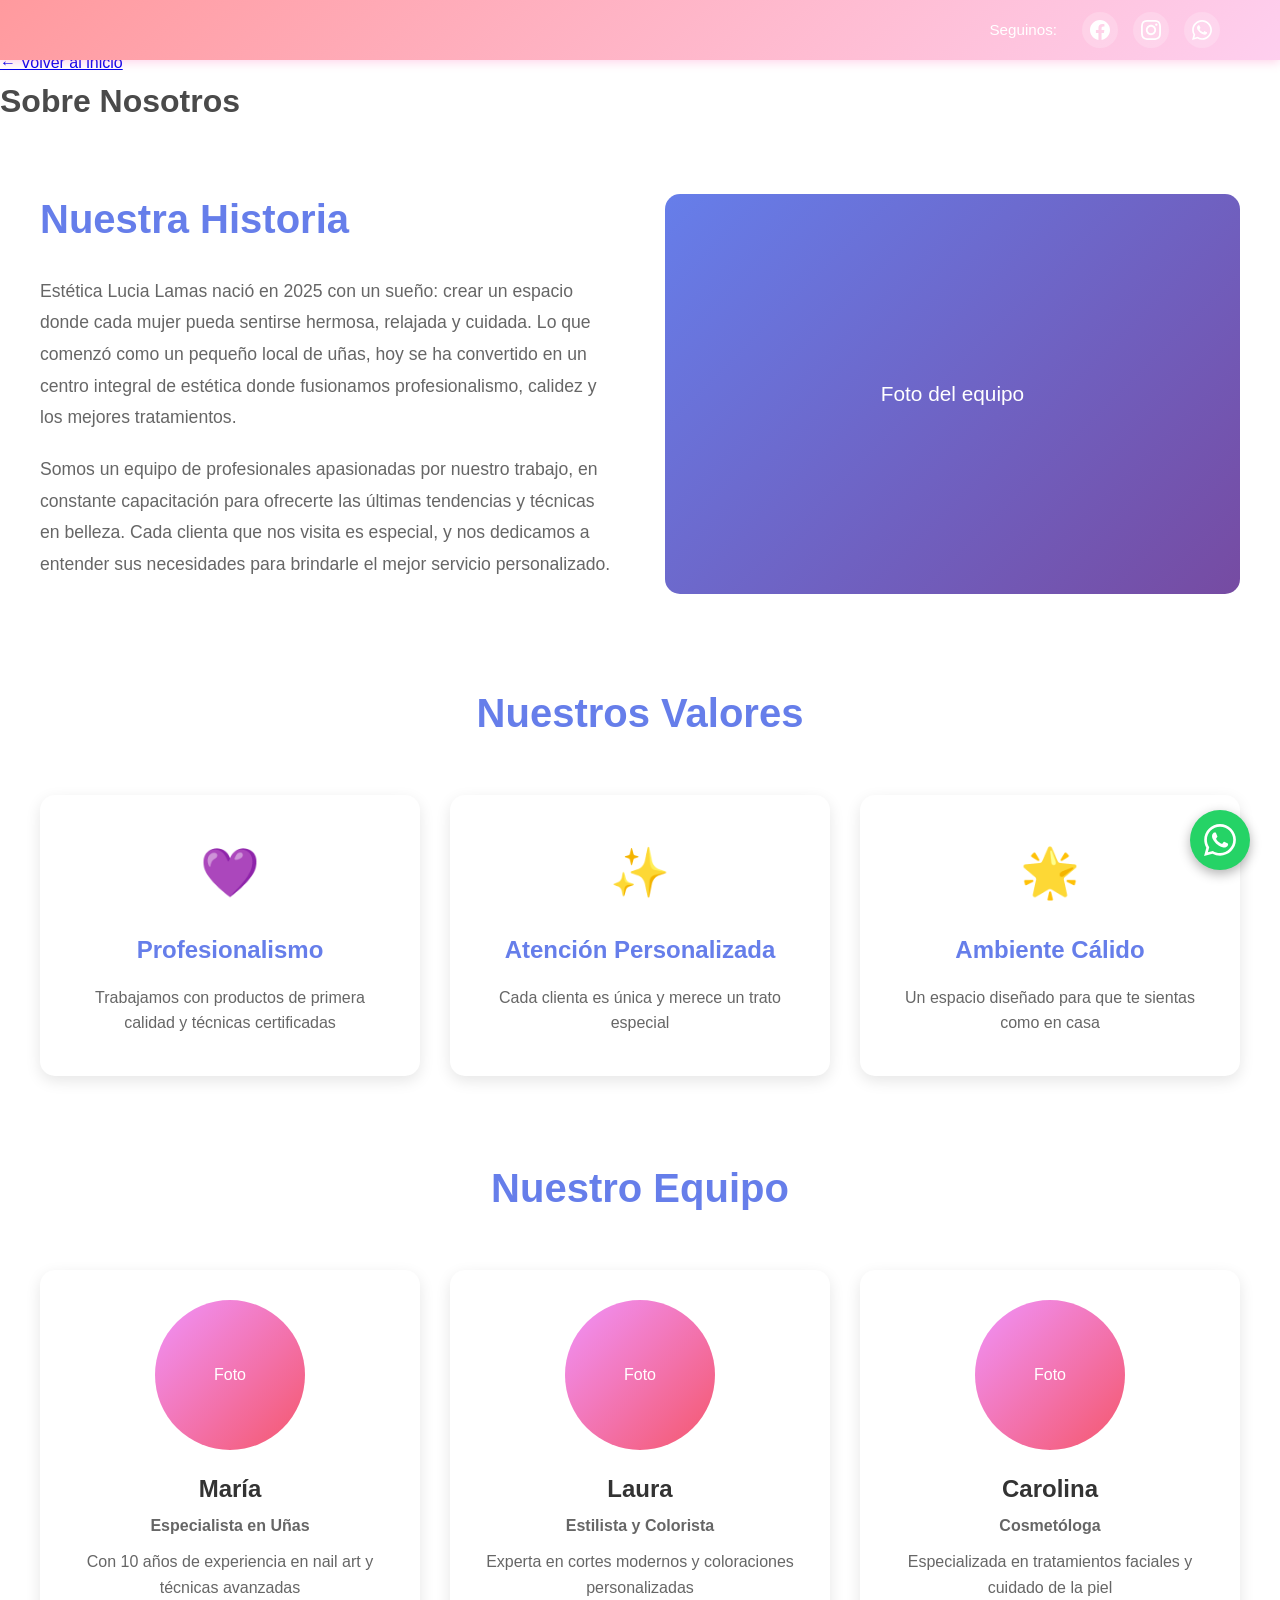
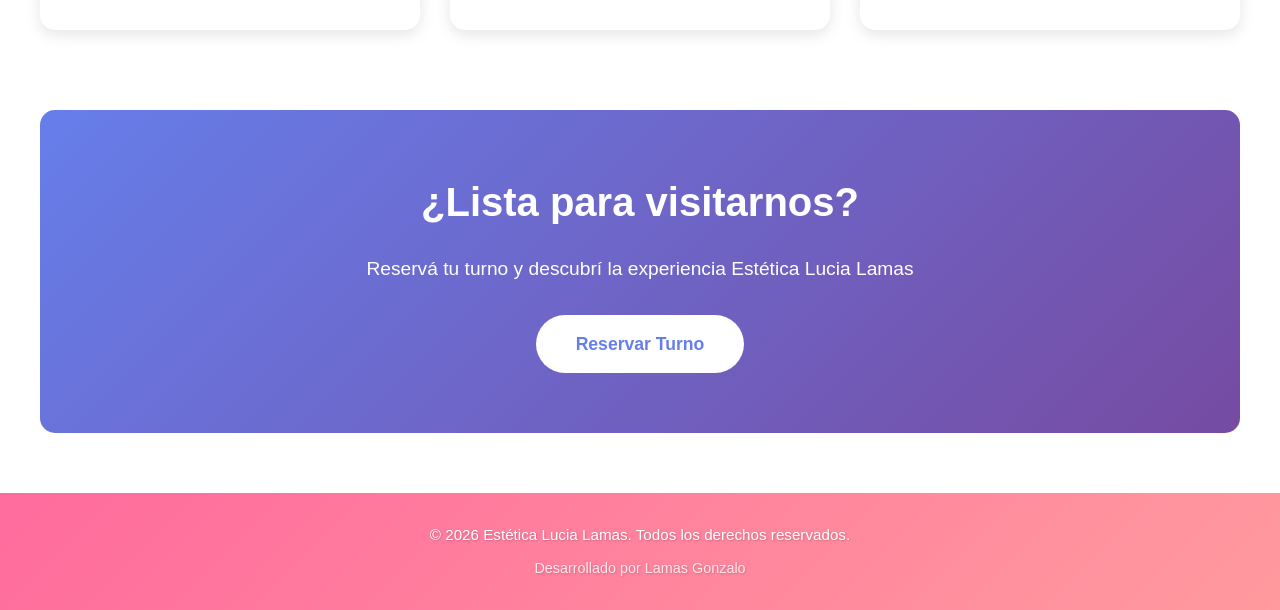
<file: sobre-nosotros.html>
<!DOCTYPE html>
<html lang="es">
<head>
    <meta charset="UTF-8">
    <meta name="viewport" content="width=device-width, initial-scale=1.0">
    <title>Sobre Nosotros - Estética Lucia Lamas</title>
    <link rel="icon" type="image/svg+xml" href="favicon.svg">
    <link rel="stylesheet" href="styles.css">
    <link rel="stylesheet" href="sobre.css">
</head>
<body>
    <!-- Social Media Bar -->
    <div class="social-bar">
        <div class="social-container">
            <span class="social-text">Seguinos:</span>
            <a href="https://www.facebook.com" target="_blank" class="social-link" title="Facebook">
                <svg xmlns="http://www.w3.org/2000/svg" width="24" height="24" viewBox="0 0 24 24" fill="currentColor">
                    <path d="M24 12.073c0-6.627-5.373-12-12-12s-12 5.373-12 12c0 5.99 4.388 10.954 10.125 11.854v-8.385H7.078v-3.47h3.047V9.43c0-3.007 1.792-4.669 4.533-4.669 1.312 0 2.686.235 2.686.235v2.953H15.83c-1.491 0-1.956.925-1.956 1.874v2.25h3.328l-.532 3.47h-2.796v8.385C19.612 23.027 24 18.062 24 12.073z"/>
                </svg>
            </a>
            <a href="https://www.instagram.com" target="_blank" class="social-link" title="Instagram">
                <svg xmlns="http://www.w3.org/2000/svg" width="24" height="24" viewBox="0 0 24 24" fill="currentColor">
                    <path d="M12 2.163c3.204 0 3.584.012 4.85.07 3.252.148 4.771 1.691 4.919 4.919.058 1.265.069 1.645.069 4.849 0 3.205-.012 3.584-.069 4.849-.149 3.225-1.664 4.771-4.919 4.919-1.266.058-1.644.07-4.85.07-3.204 0-3.584-.012-4.849-.07-3.26-.149-4.771-1.699-4.919-4.92-.058-1.265-.07-1.644-.07-4.849 0-3.204.013-3.583.07-4.849.149-3.227 1.664-4.771 4.919-4.919 1.266-.057 1.645-.069 4.849-.069zm0-2.163c-3.259 0-3.667.014-4.947.072-4.358.2-6.78 2.618-6.98 6.98-.059 1.281-.073 1.689-.073 4.948 0 3.259.014 3.668.072 4.948.2 4.358 2.618 6.78 6.98 6.98 1.281.058 1.689.072 4.948.072 3.259 0 3.668-.014 4.948-.072 4.354-.2 6.782-2.618 6.979-6.98.059-1.28.073-1.689.073-4.948 0-3.259-.014-3.667-.072-4.947-.196-4.354-2.617-6.78-6.979-6.98-1.281-.059-1.69-.073-4.949-.073zm0 5.838c-3.403 0-6.162 2.759-6.162 6.162s2.759 6.163 6.162 6.163 6.162-2.759 6.162-6.163c0-3.403-2.759-6.162-6.162-6.162zm0 10.162c-2.209 0-4-1.79-4-4 0-2.209 1.791-4 4-4s4 1.791 4 4c0 2.21-1.791 4-4 4zm6.406-11.845c-.796 0-1.441.645-1.441 1.44s.645 1.44 1.441 1.44c.795 0 1.439-.645 1.439-1.44s-.644-1.44-1.439-1.44z"/>
                </svg>
            </a>
            <a href="https://wa.me/5491126501037" target="_blank" class="social-link" title="WhatsApp">
                <svg xmlns="http://www.w3.org/2000/svg" width="24" height="24" viewBox="0 0 24 24" fill="currentColor">
                    <path d="M.057 24l1.687-6.163c-1.041-1.804-1.588-3.849-1.587-5.946.003-6.556 5.338-11.891 11.893-11.891 3.181.001 6.167 1.24 8.413 3.488 2.245 2.248 3.481 5.236 3.48 8.414-.003 6.557-5.338 11.892-11.893 11.892-1.99-.001-3.951-.5-5.688-1.448l-6.305 1.654zm6.597-3.807c1.676.995 3.276 1.591 5.392 1.592 5.448 0 9.886-4.434 9.889-9.885.002-5.462-4.415-9.89-9.881-9.892-5.452 0-9.887 4.434-9.889 9.884-.001 2.225.651 3.891 1.746 5.634l-.999 3.648 3.742-.981zm11.387-5.464c-.074-.124-.272-.198-.57-.347-.297-.149-1.758-.868-2.031-.967-.272-.099-.47-.149-.669.149-.198.297-.768.967-.941 1.165-.173.198-.347.223-.644.074-.297-.149-1.255-.462-2.39-1.475-.883-.788-1.48-1.761-1.653-2.059-.173-.297-.018-.458.13-.606.134-.133.297-.347.446-.521.151-.172.2-.296.3-.495.099-.198.05-.372-.025-.521-.075-.148-.669-1.611-.916-2.206-.242-.579-.487-.501-.669-.51l-.57-.01c-.198 0-.52.074-.792.372s-1.04 1.016-1.04 2.479 1.065 2.876 1.213 3.074c.149.198 2.095 3.2 5.076 4.487.709.306 1.263.489 1.694.626.712.226 1.36.194 1.872.118.571-.085 1.758-.719 2.006-1.413.248-.695.248-1.29.173-1.414z"/>
                </svg>
            </a>
        </div>
    </div>

    <!-- Header -->
    <header class="page-header">
        <a href="index.html" class="back-btn">← Volver al inicio</a>
        <h1>Sobre Nosotros</h1>
    </header>

    <!-- Sobre Section -->
    <section class="sobre-content">
        <div class="container">
            <div class="sobre-hero">
                <div class="sobre-text">
                    <h2>Nuestra Historia</h2>
                    <p>Estética Lucia Lamas nació en 2025 con un sueño: crear un espacio donde cada mujer pueda sentirse hermosa, relajada y cuidada. Lo que comenzó como un pequeño local de uñas, hoy se ha convertido en un centro integral de estética donde fusionamos profesionalismo, calidez y los mejores tratamientos.</p>
                    
                    <p>Somos un equipo de profesionales apasionadas por nuestro trabajo, en constante capacitación para ofrecerte las últimas tendencias y técnicas en belleza. Cada clienta que nos visita es especial, y nos dedicamos a entender sus necesidades para brindarle el mejor servicio personalizado.</p>
                </div>
                <div class="sobre-imagen">
                    <div class="placeholder-image">
                        <span>Foto del equipo</span>
                    </div>
                </div>
            </div>

            <div class="valores-section">
                <h2>Nuestros Valores</h2>
                <div class="valores-grid">
                    <div class="valor-card">
                        <div class="valor-icon">💜</div>
                        <h3>Profesionalismo</h3>
                        <p>Trabajamos con productos de primera calidad y técnicas certificadas</p>
                    </div>
                    <div class="valor-card">
                        <div class="valor-icon">✨</div>
                        <h3>Atención Personalizada</h3>
                        <p>Cada clienta es única y merece un trato especial</p>
                    </div>
                    <div class="valor-card">
                        <div class="valor-icon">🌟</div>
                        <h3>Ambiente Cálido</h3>
                        <p>Un espacio diseñado para que te sientas como en casa</p>
                    </div>
                </div>
            </div>

            <div class="equipo-section">
                <h2>Nuestro Equipo</h2>
                <div class="equipo-grid">
                    <div class="equipo-card">
                        <div class="equipo-imagen">
                            <div class="placeholder-image">
                                <span>Foto</span>
                            </div>
                        </div>
                        <h3>María</h3>
                        <p class="equipo-rol">Especialista en Uñas</p>
                        <p>Con 10 años de experiencia en nail art y técnicas avanzadas</p>
                    </div>
                    <div class="equipo-card">
                        <div class="equipo-imagen">
                            <div class="placeholder-image">
                                <span>Foto</span>
                            </div>
                        </div>
                        <h3>Laura</h3>
                        <p class="equipo-rol">Estilista y Colorista</p>
                        <p>Experta en cortes modernos y coloraciones personalizadas</p>
                    </div>
                    <div class="equipo-card">
                        <div class="equipo-imagen">
                            <div class="placeholder-image">
                                <span>Foto</span>
                            </div>
                        </div>
                        <h3>Carolina</h3>
                        <p class="equipo-rol">Cosmetóloga</p>
                        <p>Especializada en tratamientos faciales y cuidado de la piel</p>
                    </div>
                </div>
            </div>

            <div class="cta-section">
                <h2>¿Lista para visitarnos?</h2>
                <p>Reservá tu turno y descubrí la experiencia Estética Lucia Lamas</p>
                <a href="index.html#contacto" class="cta-btn">Reservar Turno</a>
            </div>
        </div>
    </section>

    <footer>
        <p>&copy; 2026 Estética Lucia Lamas. Todos los derechos reservados.</p>
        <p style="margin-top: 10px; font-size: 0.9rem; opacity: 0.8;">Desarrollado por Lamas Gonzalo</p>
    </footer>

    <!-- Botón flotante de WhatsApp -->
    <a href="https://wa.me/5491126501037?text=Hola!%20Quiero%20consultar%20por%20un%20turno" 
       class="whatsapp-float" 
       target="_blank"
       title="Contactanos por WhatsApp">
        <svg xmlns="http://www.w3.org/2000/svg" width="32" height="32" viewBox="0 0 24 24" fill="white">
            <path d="M.057 24l1.687-6.163c-1.041-1.804-1.588-3.849-1.587-5.946.003-6.556 5.338-11.891 11.893-11.891 3.181.001 6.167 1.24 8.413 3.488 2.245 2.248 3.481 5.236 3.48 8.414-.003 6.557-5.338 11.892-11.893 11.892-1.99-.001-3.951-.5-5.688-1.448l-6.305 1.654zm6.597-3.807c1.676.995 3.276 1.591 5.392 1.592 5.448 0 9.886-4.434 9.889-9.885.002-5.462-4.415-9.89-9.881-9.892-5.452 0-9.887 4.434-9.889 9.884-.001 2.225.651 3.891 1.746 5.634l-.999 3.648 3.742-.981zm11.387-5.464c-.074-.124-.272-.198-.57-.347-.297-.149-1.758-.868-2.031-.967-.272-.099-.47-.149-.669.149-.198.297-.768.967-.941 1.165-.173.198-.347.223-.644.074-.297-.149-1.255-.462-2.39-1.475-.883-.788-1.48-1.761-1.653-2.059-.173-.297-.018-.458.13-.606.134-.133.297-.347.446-.521.151-.172.2-.296.3-.495.099-.198.05-.372-.025-.521-.075-.148-.669-1.611-.916-2.206-.242-.579-.487-.501-.669-.51l-.57-.01c-.198 0-.52.074-.792.372s-1.04 1.016-1.04 2.479 1.065 2.876 1.213 3.074c.149.198 2.095 3.2 5.076 4.487.709.306 1.263.489 1.694.626.712.226 1.36.194 1.872.118.571-.085 1.758-.719 2.006-1.413.248-.695.248-1.29.173-1.414z"/>
        </svg>
    </a>
</body>
</html>
</file>
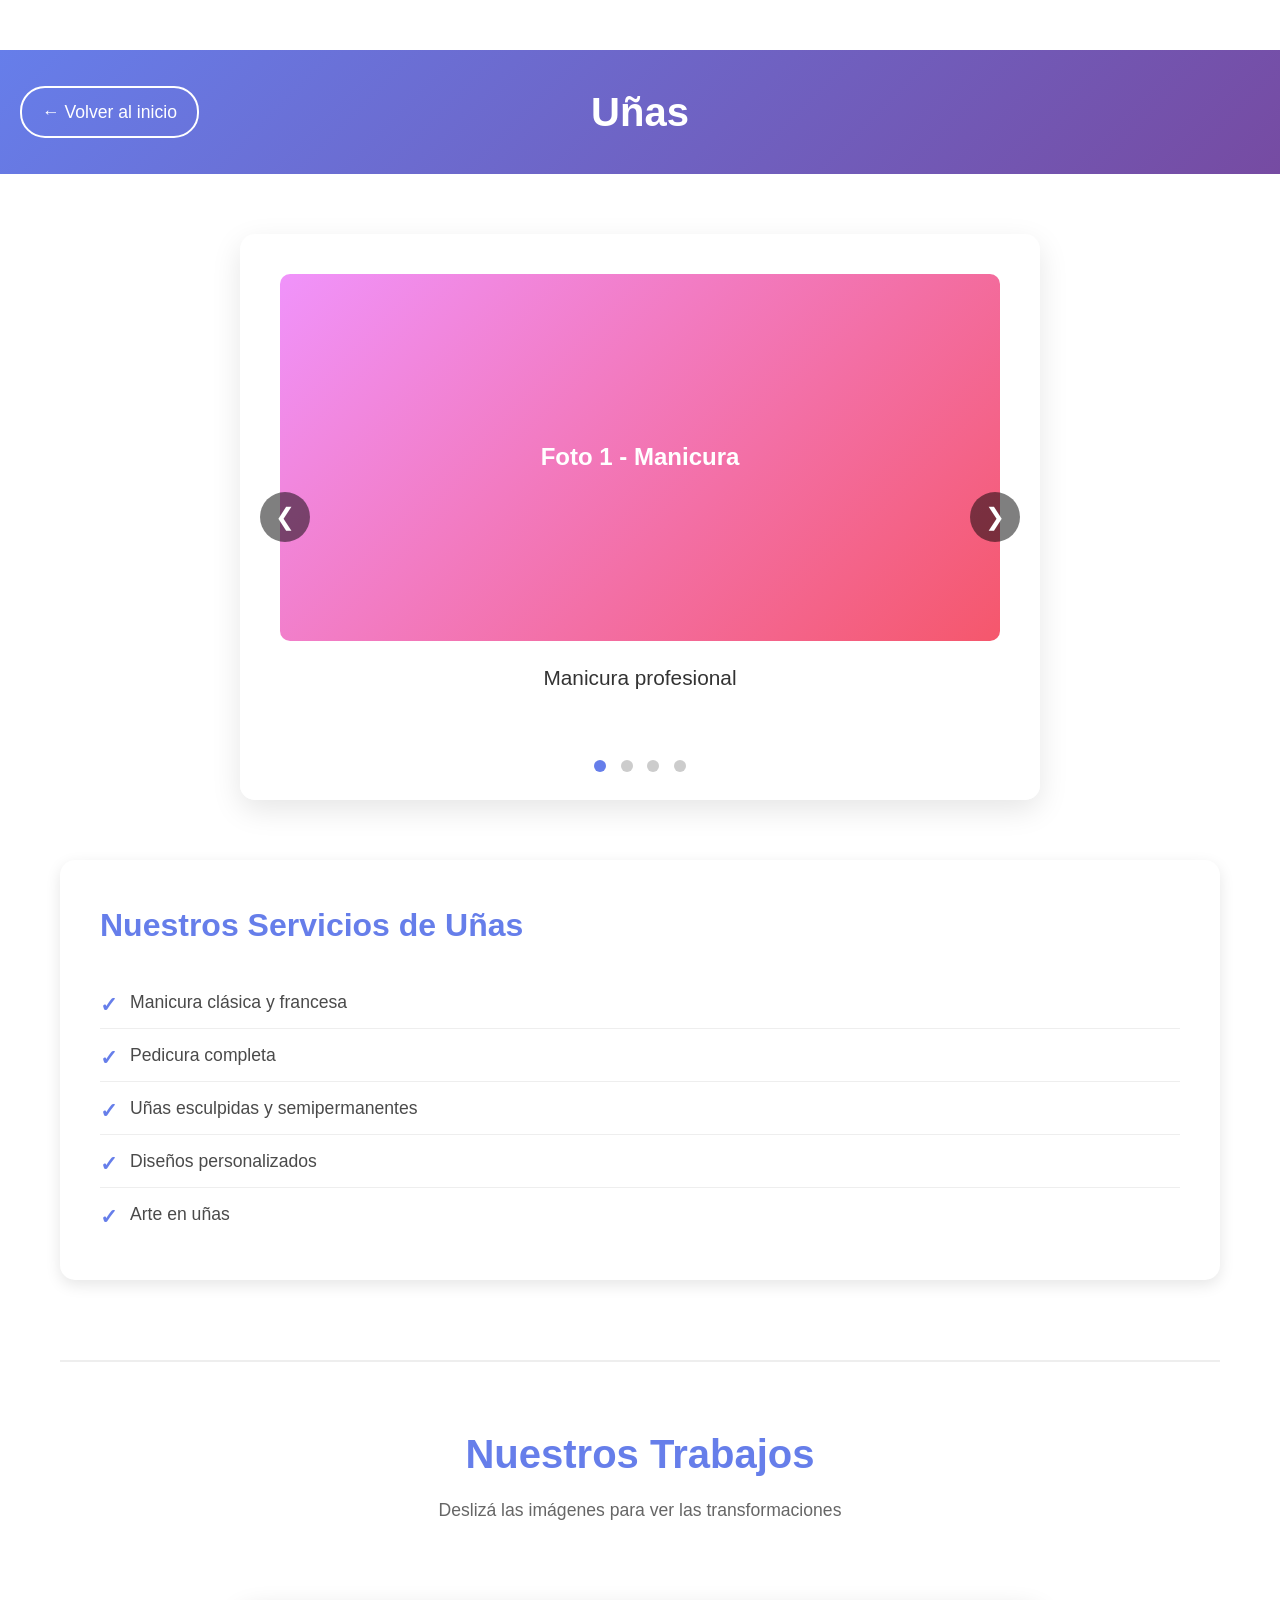
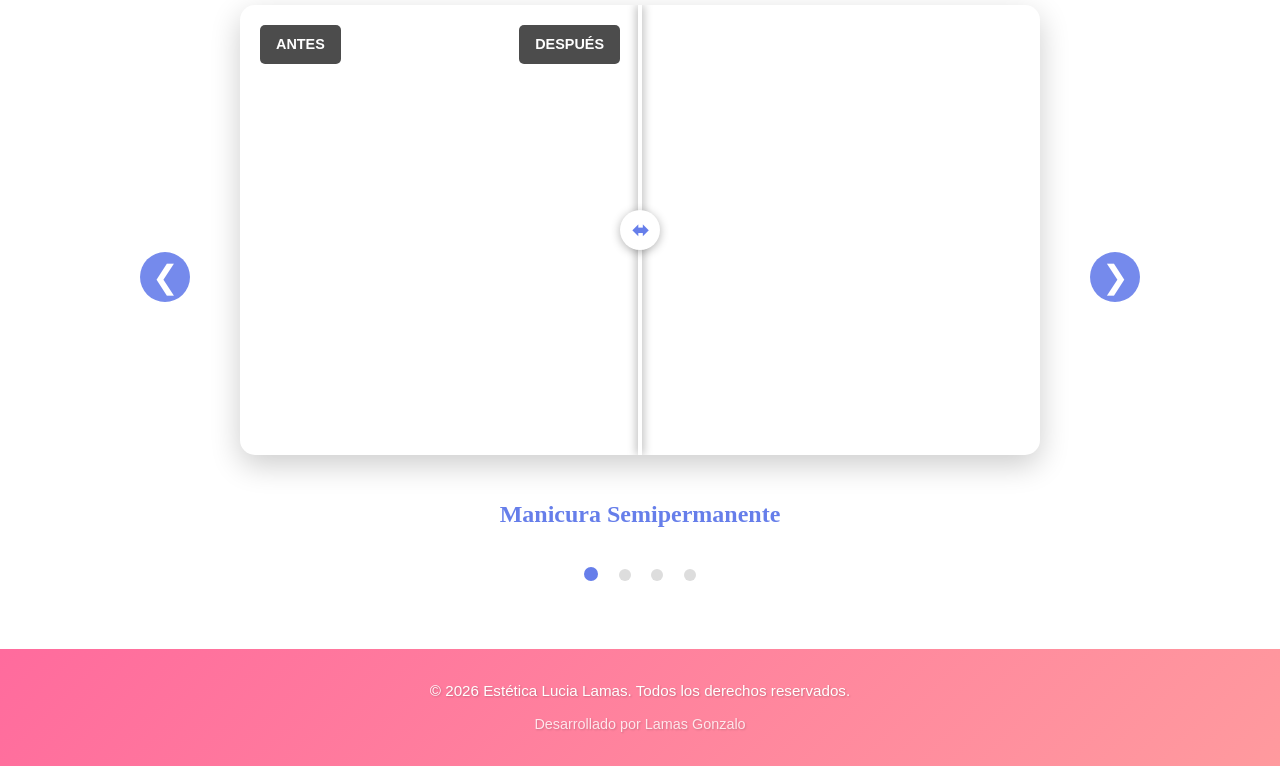
<file: unas.html>
<!DOCTYPE html>
<html lang="es">
<head>
    <meta charset="UTF-8">
    <meta name="viewport" content="width=device-width, initial-scale=1.0">
    <title>Uñas - Estética Lucia Lamas</title>
    <link rel="icon" type="image/svg+xml" href="favicon.svg">
    <link rel="stylesheet" href="styles.css">
    <link rel="stylesheet" href="carousel.css">
</head>
<body>
    <!-- Header -->
    <header class="page-header">
        <a href="index.html" class="back-btn">← Volver al inicio</a>
        <h1>Uñas</h1>
    </header>

    <!-- Carousel Section -->
    <section class="carousel-section">
        <div class="carousel-container">
            <div class="carousel">
                <div class="carousel-slide active">
                    <div class="placeholder-image">
                        <span>Foto 1 - Manicura</span>
                    </div>
                    <p class="carousel-caption">Manicura profesional</p>
                </div>
                <div class="carousel-slide">
                    <div class="placeholder-image">
                        <span>Foto 2 - Diseño de uñas</span>
                    </div>
                    <p class="carousel-caption">Diseños personalizados</p>
                </div>
                <div class="carousel-slide">
                    <div class="placeholder-image">
                        <span>Foto 3 - Pedicura</span>
                    </div>
                    <p class="carousel-caption">Pedicura de lujo</p>
                </div>
                <div class="carousel-slide">
                    <div class="placeholder-image">
                        <span>Foto 4 - Uñas decoradas</span>
                    </div>
                    <p class="carousel-caption">Arte en uñas</p>
                </div>
            </div>
            
            <button class="carousel-btn prev" onclick="moveSlide(-1)">❮</button>
            <button class="carousel-btn next" onclick="moveSlide(1)">❯</button>
            
            <div class="carousel-dots">
                <span class="dot active" onclick="currentSlide(0)"></span>
                <span class="dot" onclick="currentSlide(1)"></span>
                <span class="dot" onclick="currentSlide(2)"></span>
                <span class="dot" onclick="currentSlide(3)"></span>
            </div>
        </div>

        <div class="service-info">
            <h2>Nuestros Servicios de Uñas</h2>
            <ul>
                <li>Manicura clásica y francesa</li>
                <li>Pedicura completa</li>
                <li>Uñas esculpidas y semipermanentes</li>
                <li>Diseños personalizados</li>
                <li>Arte en uñas</li>
            </ul>
        </div>

        <!-- Antes y Después Section -->
        <div class="antes-despues-section">
            <h2>Nuestros Trabajos</h2>
            <p class="subtitle">Deslizá las imágenes para ver las transformaciones</p>
            
            <!-- Carrusel de Comparadores -->
            <div class="comparadores-carousel-container">
                <div class="comparadores-carousel">
                    <!-- Comparador 1: Manicura Semipermanente -->
                    <div class="comparador-slide active">
                        <div class="comparador-antes-despues" style="aspect-ratio: 16/9;">
                            <div class="imagen-antes" style="background-image: url('https://images.unsplash.com/photo-1604654894610-df63bc536371?w=800&h=600&fit=crop'); background-size: cover; background-position: center;">
                                <span class="etiqueta-comparador etiqueta-antes">ANTES</span>
                            </div>
                            <div class="imagen-despues" style="background-image: url('https://images.unsplash.com/photo-1632345031435-8727f6897d53?w=800&h=600&fit=crop'); background-size: cover; background-position: center;">
                                <span class="etiqueta-comparador etiqueta-despues">DESPUÉS</span>
                            </div>
                            <div class="slider-comparador"></div>
                        </div>
                        <h3 class="comparador-titulo">Manicura Semipermanente</h3>
                    </div>

                    <!-- Comparador 2: Uñas Esculpidas -->
                    <div class="comparador-slide">
                        <div class="comparador-antes-despues" style="aspect-ratio: 16/9;">
                            <div class="imagen-antes" style="background-image: url('https://images.unsplash.com/photo-1610992015732-2449b76344bc?w=800&h=600&fit=crop'); background-size: cover; background-position: center;">
                                <span class="etiqueta-comparador etiqueta-antes">ANTES</span>
                            </div>
                            <div class="imagen-despues" style="background-image: url('https://images.unsplash.com/photo-1604654894610-df63bc536371?w=800&h=600&fit=crop'); background-size: cover; background-position: center;">
                                <span class="etiqueta-comparador etiqueta-despues">DESPUÉS</span>
                            </div>
                            <div class="slider-comparador"></div>
                        </div>
                        <h3 class="comparador-titulo">Uñas Esculpidas</h3>
                    </div>

                    <!-- Comparador 3: Nail Art -->
                    <div class="comparador-slide">
                        <div class="comparador-antes-despues" style="aspect-ratio: 16/9;">
                            <div class="imagen-antes" style="background-image: url('https://images.unsplash.com/photo-1519014816548-bf5fe059798b?w=800&h=600&fit=crop'); background-size: cover; background-position: center;">
                                <span class="etiqueta-comparador etiqueta-antes">ANTES</span>
                            </div>
                            <div class="imagen-despues" style="background-image: url('https://images.unsplash.com/photo-1632345031435-8727f6897d53?w=800&h=600&fit=crop'); background-size: cover; background-position: center;">
                                <span class="etiqueta-comparador etiqueta-despues">DESPUÉS</span>
                            </div>
                            <div class="slider-comparador"></div>
                        </div>
                        <h3 class="comparador-titulo">Nail Art</h3>
                    </div>

                    <!-- Comparador 4: Pedicura -->
                    <div class="comparador-slide">
                        <div class="comparador-antes-despues" style="aspect-ratio: 16/9;">
                            <div class="imagen-antes" style="background-image: url('https://images.unsplash.com/photo-1519014816548-bf5fe059798b?w=800&h=600&fit=crop'); background-size: cover; background-position: center;">
                                <span class="etiqueta-comparador etiqueta-antes">ANTES</span>
                            </div>
                            <div class="imagen-despues" style="background-image: url('https://images.unsplash.com/photo-1604654894610-df63bc536371?w=800&h=600&fit=crop'); background-size: cover; background-position: center;">
                                <span class="etiqueta-comparador etiqueta-despues">DESPUÉS</span>
                            </div>
                            <div class="slider-comparador"></div>
                        </div>
                        <h3 class="comparador-titulo">Pedicura Completa</h3>
                    </div>
                </div>

                <!-- Botones de navegación -->
                <button class="comparador-nav prev" onclick="moveComparadorSlide(-1)">❮</button>
                <button class="comparador-nav next" onclick="moveComparadorSlide(1)">❯</button>

                <!-- Indicadores -->
                <div class="comparador-dots">
                    <span class="comparador-dot active" onclick="goToComparadorSlide(0)"></span>
                    <span class="comparador-dot" onclick="goToComparadorSlide(1)"></span>
                    <span class="comparador-dot" onclick="goToComparadorSlide(2)"></span>
                    <span class="comparador-dot" onclick="goToComparadorSlide(3)"></span>
                </div>
            </div>
        </div>
    </section>

    <footer>
        <p>&copy; 2026 Estética Lucia Lamas. Todos los derechos reservados.</p>
        <p style="margin-top: 10px; font-size: 0.9rem; opacity: 0.8;">Desarrollado por Lamas Gonzalo</p>
    </footer>

    <script src="carousel.js"></script>
    <script src="comparador.js"></script>
</body>
</html>
</file>
<file: styles.css>
* {
    margin: 0;
    padding: 0;
    box-sizing: border-box;
}

body {
    font-family: 'Poppins', 'Segoe UI', Tahoma, Geneva, Verdana, sans-serif;
    line-height: 1.6;
    color: #4a4a4a;
    overflow-x: hidden;
    padding-top: 50px; /* Espacio para la barra fija */
}

/* Animaciones de Scroll */
.fade-in {
    opacity: 0;
    transform: translateY(30px);
    transition: opacity 0.8s ease, transform 0.8s ease;
}

.fade-in.visible {
    opacity: 1;
    transform: translateY(0);
}

.fade-in-left {
    opacity: 0;
    transform: translateX(-50px);
    transition: opacity 0.8s ease, transform 0.8s ease;
}

.fade-in-left.visible {
    opacity: 1;
    transform: translateX(0);
}

.fade-in-right {
    opacity: 0;
    transform: translateX(50px);
    transition: opacity 0.8s ease, transform 0.8s ease;
}

.fade-in-right.visible {
    opacity: 1;
    transform: translateX(0);
}

.scale-in {
    opacity: 0;
    transform: scale(0.8);
    transition: opacity 0.6s ease, transform 0.6s ease;
}

.scale-in.visible {
    opacity: 1;
    transform: scale(1);
}

/* Social Media Bar */
.social-bar {
    position: fixed;
    top: 0;
    left: 0;
    width: 100%;
    background: linear-gradient(135deg, #ff9a9e 0%, #fecfef 100%);
    color: white;
    padding: 12px 0;
    z-index: 1000;
    box-shadow: 0 2px 10px rgba(255, 105, 180, 0.3);
}

.social-container {
    max-width: 1200px;
    margin: 0 auto;
    display: flex;
    align-items: center;
    justify-content: flex-end;
    padding: 0 20px;
    gap: 15px;
}

.social-text {
    font-size: 0.95rem;
    margin-right: 10px;
    font-weight: 500;
}

.social-link {
    color: white;
    display: flex;
    align-items: center;
    justify-content: center;
    width: 36px;
    height: 36px;
    border-radius: 50%;
    transition: all 0.3s ease;
    background: rgba(255, 255, 255, 0.2);
}

.social-link:hover {
    transform: translateY(-3px) scale(1.1);
    background: rgba(255, 255, 255, 0.4);
    box-shadow: 0 4px 12px rgba(255, 105, 180, 0.4);
}

.social-link svg {
    width: 20px;
    height: 20px;
}

/* Hero Section */
.hero {
    height: 100vh;
    background: linear-gradient(135deg, #ff9a9e 0%, #fecfef 50%, #ffc3a0 100%);
    display: flex;
    align-items: center;
    justify-content: center;
    position: relative;
    color: #fff;
}

.hero-content {
    text-align: center;
    z-index: 2;
}

.logo-container {
    margin-bottom: 2rem;
}

.logo-placeholder {
    width: 150px;
    height: 150px;
    margin: 0 auto;
    background: rgba(255, 255, 255, 0.3);
    border-radius: 50%;
    display: flex;
    align-items: center;
    justify-content: center;
    font-size: 1.2rem;
    font-weight: bold;
    border: 4px solid white;
    box-shadow: 0 8px 20px rgba(255, 105, 180, 0.3);
}

.hero-title {
    font-size: 6rem;
    font-weight: 700;
    margin-bottom: 1rem;
    font-family: 'Great Vibes', cursive;
    letter-spacing: 4px;
    color: #3d1635;
    text-shadow: 
        3px 3px 0px rgba(255, 255, 255, 0.8),
        5px 5px 0px rgba(255, 255, 255, 0.6),
        7px 7px 15px rgba(0, 0, 0, 0.3);
    padding: 20px;
    filter: drop-shadow(0 6px 12px rgba(0, 0, 0, 0.2));
    position: relative;
}

.hero-subtitle {
    font-size: 1.8rem;
    font-weight: 300;
    margin-bottom: 2rem;
    color: #3d1635;
    text-shadow: 2px 2px 4px rgba(255, 255, 255, 0.8);
    letter-spacing: 2px;
    font-family: 'Playfair Display', serif;
}

.scroll-indicator {
    position: absolute;
    bottom: 30px;
    left: 50%;
    transform: translateX(-50%);
    animation: bounce 2s infinite;
    text-shadow: 2px 2px 4px rgba(0, 0, 0, 0.3);
}

.scroll-indicator span {
    display: block;
    margin-bottom: 10px;
    font-size: 1rem;
}

.arrow-down {
    font-size: 2rem;
}

@keyframes bounce {
    0%, 20%, 50%, 80%, 100% {
        transform: translateX(-50%) translateY(0);
    }
    40% {
        transform: translateX(-50%) translateY(-20px);
    }
    60% {
        transform: translateX(-50%) translateY(-10px);
    }
}

/* Services Section */
.services {
    padding: 80px 20px;
    background: #f8f9fa;
}

.container {
    max-width: 1200px;
    margin: 0 auto;
}

.section-title {
    text-align: center;
    font-size: 3rem;
    margin-bottom: 60px;
    color: #ff6b9d;
    font-family: 'Playfair Display', serif;
    position: relative;
    padding-bottom: 20px;
}

.section-title::after {
    content: '✨';
    display: block;
    font-size: 2rem;
    margin-top: 10px;
}

/* Services Carousel */
.services-carousel-container {
    position: relative;
    max-width: 900px;
    margin: 0 auto;
    padding: 40px 60px;
}

.services-carousel {
    position: relative;
    overflow: hidden;
}

.service-slide {
    display: none;
    animation: fadeIn 0.5s ease-in-out;
}

.service-slide.active {
    display: block;
}

@keyframes fadeIn {
    from {
        opacity: 0;
        transform: translateX(20px);
    }
    to {
        opacity: 1;
        transform: translateX(0);
    }
}

.service-card {
    background: white;
    border-radius: 15px;
    padding: 60px 40px;
    box-shadow: 0 5px 15px rgba(0, 0, 0, 0.1);
    transition: transform 0.3s ease, box-shadow 0.3s ease;
    cursor: pointer;
    text-align: center;
}

.service-card:hover {
    transform: translateY(-10px);
    box-shadow: 0 15px 30px rgba(0, 0, 0, 0.2);
}

.service-icon {
    font-size: 4rem;
    margin-bottom: 20px;
    display: flex;
    align-items: center;
    justify-content: center;
}

.service-icon svg {
    width: 80px;
    height: 80px;
    transition: transform 0.3s ease;
}

.service-card:hover .service-icon svg {
    transform: scale(1.1);
}

.service-card h3 {
    font-size: 2.5rem;
    margin-bottom: 20px;
    color: #ff6b9d;
    font-family: 'Playfair Display', serif;
}

.service-card p {
    font-size: 1.2rem;
    margin-bottom: 30px;
    color: #666;
}

.service-btn {
    background: linear-gradient(135deg, #ff9a9e 0%, #fecfef 50%, #ffc3a0 100%);
    color: white;
    border: none;
    padding: 15px 40px;
    font-size: 1.1rem;
    border-radius: 30px;
    cursor: pointer;
    transition: transform 0.2s ease, box-shadow 0.2s ease;
    box-shadow: 0 4px 15px rgba(255, 105, 180, 0.3);
}

.service-btn:hover {
    transform: scale(1.05);
    box-shadow: 0 6px 20px rgba(255, 105, 180, 0.5);
}

/* Services Carousel Buttons */
.services-carousel-btn {
    position: absolute;
    top: 50%;
    transform: translateY(-50%);
    background: linear-gradient(135deg, #ff9a9e 0%, #fecfef 100%);
    color: white;
    border: none;
    padding: 16px;
    font-size: 1.5rem;
    cursor: pointer;
    transition: all 0.3s ease;
    border-radius: 50%;
    width: 50px;
    height: 50px;
    display: flex;
    align-items: center;
    justify-content: center;
    z-index: 10;
    box-shadow: 0 4px 15px rgba(255, 105, 180, 0.4);
}

.services-carousel-btn:hover {
    transform: translateY(-50%) scale(1.1);
    box-shadow: 0 6px 20px rgba(255, 105, 180, 0.6);
}

.services-carousel-btn.prev {
    left: 0;
}

.services-carousel-btn.next {
    right: 0;
}

/* Services Carousel Dots */
.services-carousel-dots {
    text-align: center;
    margin-top: 30px;
}

.service-dot {
    display: inline-block;
    width: 14px;
    height: 14px;
    border-radius: 50%;
    background: #ccc;
    margin: 0 6px;
    cursor: pointer;
    transition: all 0.3s ease;
}

.service-dot.active,
.service-dot:hover {
    background: #ff6b9d;
    transform: scale(1.2);
    box-shadow: 0 2px 8px rgba(255, 105, 180, 0.5);
}

/* Footer */
footer {
    background: linear-gradient(135deg, #ff6b9d 0%, #ff9a9e 100%);
    color: white;
    text-align: center;
    padding: 30px;
    font-size: 0.95rem;
    text-shadow: 1px 1px 2px rgba(0, 0, 0, 0.2);
}

/* Promociones Section */
.promociones {
    background: linear-gradient(135deg, #ff6b9d 0%, #ff9a9e 50%, #ffc3a0 100%);
    padding: 40px 20px;
    color: white;
}

.promo-banner {
    text-align: center;
    max-width: 800px;
    margin: 0 auto;
}

.promo-banner h2 {
    font-size: 2.5rem;
    margin-bottom: 15px;
    font-family: 'Playfair Display', serif;
    text-shadow: 2px 2px 6px rgba(0, 0, 0, 0.3);
}

.promo-text {
    font-size: 1.3rem;
    margin-bottom: 25px;
}

.promo-btn {
    display: inline-block;
    background: white;
    color: #ff6b9d;
    padding: 15px 40px;
    border-radius: 30px;
    text-decoration: none;
    font-weight: bold;
    font-size: 1.1rem;
    transition: all 0.3s ease;
    box-shadow: 0 4px 15px rgba(0, 0, 0, 0.2);
}

.promo-btn:hover {
    transform: scale(1.05);
    box-shadow: 0 6px 20px rgba(0, 0, 0, 0.3);
}

/* Precios Section */
.precios {
    padding: 80px 20px;
    background: white;
}

.price-grid {
    display: grid;
    grid-template-columns: repeat(auto-fit, minmax(300px, 1fr));
    gap: 30px;
    max-width: 1200px;
    margin: 0 auto;
}

.price-card {
    background: #f8f9fa;
    border-radius: 15px;
    padding: 30px;
    box-shadow: 0 5px 15px rgba(0, 0, 0, 0.1);
}

.price-card h3 {
    font-size: 2rem;
    color: #ff6b9d;
    margin-bottom: 25px;
    text-align: center;
    font-family: 'Playfair Display', serif;
}

.price-list {
    list-style: none;
    padding: 0;
}

.price-list li {
    display: flex;
    justify-content: space-between;
    padding: 15px 0;
    border-bottom: 1px solid #ffeef0;
}

.price-list li:last-child {
    border-bottom: none;
}

.price-list li span:first-child {
    color: #4a4a4a;
}

.price-list li span:last-child {
    font-weight: bold;
    color: #ff6b9d;
}

/* Testimonios Section */
.testimonios {
    padding: 80px 20px;
    background: #f8f9fa;
}

.testimonios-grid {
    display: grid;
    grid-template-columns: repeat(auto-fit, minmax(300px, 1fr));
    gap: 30px;
    max-width: 1200px;
    margin: 0 auto;
}

.testimonio-card {
    background: white;
    padding: 30px;
    border-radius: 15px;
    box-shadow: 0 5px 15px rgba(0, 0, 0, 0.1);
}

.stars {
    font-size: 1.5rem;
    margin-bottom: 15px;
}

.testimonio-text {
    font-style: italic;
    color: #666;
    margin-bottom: 15px;
    line-height: 1.6;
}

.testimonio-author {
    font-weight: bold;
    color: #ff6b9d;
}

/* Horarios de Atención Section */
.horarios-section {
    padding: 80px 20px;
    background: linear-gradient(135deg, #fff5f7 0%, #ffe8ec 100%);
}

.horarios-grid {
    display: grid;
    grid-template-columns: repeat(auto-fit, minmax(250px, 1fr));
    gap: 30px;
    max-width: 900px;
    margin: 40px auto;
}

.horario-card {
    background: white;
    border-radius: 20px;
    padding: 40px 30px;
    text-align: center;
    box-shadow: 0 8px 20px rgba(255, 107, 157, 0.15);
    transition: transform 0.3s ease, box-shadow 0.3s ease;
    border: 3px solid transparent;
}

.horario-card:hover {
    transform: translateY(-5px);
    box-shadow: 0 12px 30px rgba(255, 107, 157, 0.25);
    border-color: #ff9a9e;
}

.horario-card.cerrado {
    opacity: 0.7;
    background: linear-gradient(135deg, #f5f5f5 0%, #e8e8e8 100%);
}

.dia-grupo h3 {
    font-size: 1.5rem;
    color: #ff6b9d;
    margin-bottom: 20px;
    font-family: 'Playfair Display', serif;
}

.horario-card.cerrado .dia-grupo h3 {
    color: #999;
}

.horario {
    display: flex;
    align-items: center;
    justify-content: center;
    gap: 15px;
    font-size: 1.3rem;
}

.horario .icono {
    font-size: 2rem;
}

.horario .hora {
    font-weight: 600;
    color: #333;
}

.horario-card.cerrado .hora {
    color: #999;
}

.horarios-note {
    max-width: 800px;
    margin: 40px auto 0;
    padding: 25px 30px;
    background: linear-gradient(135deg, #fff9e6 0%, #ffe8cc 100%);
    border-left: 5px solid #ffb347;
    border-radius: 10px;
    text-align: center;
}

.horarios-note p {
    color: #8b5e3c;
    font-size: 1.05rem;
    margin: 0;
    line-height: 1.6;
}

.horarios-note strong {
    color: #ff6b35;
}

/* Info Section */
.info-section {
    padding: 60px 20px;
    background: white;
}

.info-grid {
    display: grid;
    grid-template-columns: repeat(auto-fit, minmax(280px, 1fr));
    gap: 30px;
    max-width: 1200px;
    margin: 0 auto;
}

.info-box {
    text-align: center;
    padding: 30px;
    background: #f8f9fa;
    border-radius: 15px;
}

.info-box h3 {
    font-size: 1.5rem;
    color: #ff6b9d;
    margin-bottom: 15px;
}

.info-box p {
    color: #666;
    line-height: 1.8;
    margin-bottom: 15px;
}

.link-btn {
    display: inline-block;
    color: #ff6b9d;
    text-decoration: none;
    padding: 10px 20px;
    border: 2px solid #ff6b9d;
    border-radius: 25px;
    transition: all 0.3s ease;
    margin-top: 10px;
}

.link-btn:hover {
    background: #ff6b9d;
    color: white;
    box-shadow: 0 4px 12px rgba(255, 105, 180, 0.4);
}

/* Contacto Section */
.contacto {
    padding: 80px 20px;
    background: #f8f9fa;
}

.contacto-grid {
    display: grid;
    grid-template-columns: repeat(auto-fit, minmax(400px, 1fr));
    gap: 40px;
    max-width: 1200px;
    margin: 0 auto;
}

.contacto-form {
    background: white;
    padding: 40px;
    border-radius: 15px;
    box-shadow: 0 5px 15px rgba(0, 0, 0, 0.1);
}

.form-group {
    margin-bottom: 20px;
}

.form-group label {
    display: block;
    margin-bottom: 8px;
    color: #333;
    font-weight: 500;
}

.form-group input,
.form-group select,
.form-group textarea {
    width: 100%;
    padding: 12px;
    border: 2px solid #ddd;
    border-radius: 8px;
    font-size: 1rem;
    font-family: inherit;
    transition: border-color 0.3s ease;
}

.form-group input:focus,
.form-group select:focus,
.form-group textarea:focus {
    outline: none;
    border-color: #ff6b9d;
    box-shadow: 0 0 0 3px rgba(255, 107, 157, 0.1);
}

.submit-btn {
    width: 100%;
    background: linear-gradient(135deg, #ff9a9e 0%, #fecfef 50%, #ffc3a0 100%);
    color: white;
    padding: 15px;
    border: none;
    border-radius: 30px;
    font-size: 1.1rem;
    font-weight: bold;
    cursor: pointer;
    transition: all 0.2s ease;
    box-shadow: 0 4px 15px rgba(255, 105, 180, 0.3);
}

.submit-btn:hover {
    transform: translateY(-2px);
    box-shadow: 0 6px 20px rgba(255, 105, 180, 0.5);
}

.mapa-container h3 {
    color: #ff6b9d;
    margin-bottom: 20px;
    font-size: 1.5rem;
    font-family: 'Playfair Display', serif;
}

.mapa-note {
    margin-top: 10px;
    font-size: 0.85rem;
    color: #999;
    font-style: italic;
}

/* Instagram Section */
.instagram-section {
    padding: 80px 20px;
    background: white;
}

.instagram-subtitle {
    text-align: center;
    color: #ff6b9d;
    font-size: 1.3rem;
    margin-bottom: 40px;
    font-weight: 600;
}

.instagram-grid {
    display: grid;
    grid-template-columns: repeat(auto-fit, minmax(250px, 1fr));
    gap: 20px;
    max-width: 1200px;
    margin: 0 auto 40px;
}

.instagram-post {
    aspect-ratio: 1;
    border-radius: 10px;
    overflow: hidden;
    cursor: pointer;
    transition: transform 0.3s ease;
}

.instagram-post:hover {
    transform: scale(1.05);
}

.placeholder-instagram {
    width: 100%;
    height: 100%;
    background: linear-gradient(135deg, #ff9a9e 0%, #fecfef 50%, #ffc3a0 100%);
    display: flex;
    align-items: center;
    justify-content: center;
    font-size: 3rem;
    color: white;
    text-shadow: 2px 2px 4px rgba(0, 0, 0, 0.3);
}

.instagram-btn {
    display: block;
    width: fit-content;
    margin: 0 auto;
    padding: 12px 30px;
    background: linear-gradient(45deg, #f09433 0%, #e6683c 25%, #dc2743 50%, #cc2366 75%, #bc1888 100%);
    color: white;
    text-decoration: none;
    border-radius: 25px;
    font-weight: bold;
    transition: transform 0.3s ease;
}

.instagram-btn:hover {
    transform: scale(1.05);
}

/* WhatsApp Float Button */
.whatsapp-float {
    position: fixed;
    bottom: 30px;
    right: 30px;
    width: 60px;
    height: 60px;
    background: #25D366;
    border-radius: 50%;
    display: flex;
    align-items: center;
    justify-content: center;
    box-shadow: 0 4px 12px rgba(0, 0, 0, 0.3);
    z-index: 999;
    transition: transform 0.3s ease;
    animation: pulse 2s infinite;
}

.whatsapp-float:hover {
    transform: scale(1.1);
}

@keyframes pulse {
    0%, 100% {
        box-shadow: 0 4px 12px rgba(37, 211, 102, 0.4);
    }
    50% {
        box-shadow: 0 4px 20px rgba(37, 211, 102, 0.8);
    }
}

/* Responsive */
@media (max-width: 768px) {
    body {
        padding-top: 60px;
    }

    .social-bar {
        padding: 10px 0;
    }

    .social-container {
        justify-content: center;
        gap: 10px;
    }

    .social-text {
        display: none;
    }

    .main-title {
        font-size: 2.8rem;
        letter-spacing: 1px;
        padding: 10px;
    }

    .main-title::before {
        transform: translate(2px, 2px);
    }

    .logo-placeholder {
        width: 120px;
        height: 120px;
        font-size: 1rem;
    }

    .scroll-indicator span {
        font-size: 0.9rem;
    }

    .section-title {
        font-size: 2.2rem;
        margin-bottom: 40px;
    }

    .service-card {
        padding: 40px 25px;
    }

    .service-card h3 {
        font-size: 2.2rem;
    }

    .service-card p {
        font-size: 1.1rem;
    }

    .services-carousel-container {
        padding: 20px 50px;
    }

    .services-carousel-btn {
        width: 45px;
        height: 45px;
        font-size: 1.3rem;
    }

    .services-carousel-btn.prev {
        left: 5px;
    }

    .services-carousel-btn.next {
        right: 5px;
    }

    .promo-banner h2 {
        font-size: 2rem;
    }

    .promo-text {
        font-size: 1.1rem;
    }

    .price-grid,
    .testimonios-grid,
    .info-grid {
        grid-template-columns: 1fr;
        gap: 20px;
    }

    .price-card,
    .testimonio-card,
    .info-box {
        padding: 25px;
    }

    .contacto-grid {
        grid-template-columns: 1fr;
        gap: 30px;
    }

    .contacto-form {
        padding: 30px 20px;
    }

    .instagram-grid {
        grid-template-columns: repeat(2, 1fr);
        gap: 15px;
    }

    .whatsapp-float {
        bottom: 20px;
        right: 20px;
        width: 55px;
        height: 55px;
    }

    .whatsapp-float svg {
        width: 28px;
        height: 28px;
    }
}

/* Mobile pequeños */
@media (max-width: 480px) {
    .main-title {
        font-size: 2.2rem;
    }

    .section-title {
        font-size: 1.8rem;
    }

    .service-card h3 {
        font-size: 1.8rem;
    }

    .services-carousel-container {
        padding: 20px 40px;
    }

    .promo-banner h2 {
        font-size: 1.6rem;
    }

    .promo-text {
        font-size: 1rem;
    }

    .promo-btn {
        padding: 12px 30px;
        font-size: 1rem;
    }

    .instagram-grid {
        grid-template-columns: 1fr;
    }
}
</file>
<file: carousel.css>
/* Page Header */
.page-header {
    background: linear-gradient(135deg, #667eea 0%, #764ba2 100%);
    color: white;
    padding: 30px 20px;
    text-align: center;
    position: relative;
}

.back-btn {
    position: absolute;
    left: 20px;
    top: 50%;
    transform: translateY(-50%);
    color: white;
    text-decoration: none;
    font-size: 1.1rem;
    padding: 10px 20px;
    border: 2px solid white;
    border-radius: 25px;
    transition: background 0.3s ease;
}

.back-btn:hover {
    background: rgba(255, 255, 255, 0.2);
}

.page-header h1 {
    font-size: 2.5rem;
    margin: 0;
}

/* Carousel Section */
.carousel-section {
    padding: 60px 20px;
    max-width: 1200px;
    margin: 0 auto;
}

.carousel-container {
    position: relative;
    max-width: 800px;
    margin: 0 auto 60px;
    background: white;
    border-radius: 15px;
    box-shadow: 0 10px 30px rgba(0, 0, 0, 0.1);
    overflow: hidden;
}

.carousel {
    position: relative;
    width: 100%;
    height: 500px;
}

.carousel-slide {
    display: none;
    width: 100%;
    height: 100%;
    flex-direction: column;
    align-items: center;
    justify-content: center;
    padding: 40px;
}

.carousel-slide.active {
    display: flex;
}

.placeholder-image {
    width: 100%;
    height: 400px;
    background: linear-gradient(135deg, #f093fb 0%, #f5576c 100%);
    border-radius: 10px;
    display: flex;
    align-items: center;
    justify-content: center;
    color: white;
    font-size: 1.5rem;
    font-weight: bold;
    text-align: center;
    margin-bottom: 20px;
}

.carousel-caption {
    font-size: 1.3rem;
    color: #333;
    text-align: center;
    font-weight: 500;
}

/* Carousel Buttons */
.carousel-btn {
    position: absolute;
    top: 50%;
    transform: translateY(-50%);
    background: rgba(0, 0, 0, 0.5);
    color: white;
    border: none;
    padding: 16px;
    font-size: 1.5rem;
    cursor: pointer;
    transition: background 0.3s ease;
    border-radius: 50%;
    width: 50px;
    height: 50px;
    display: flex;
    align-items: center;
    justify-content: center;
    z-index: 10;
}

.carousel-btn:hover {
    background: rgba(0, 0, 0, 0.8);
}

.carousel-btn.prev {
    left: 20px;
}

.carousel-btn.next {
    right: 20px;
}

/* Carousel Dots */
.carousel-dots {
    text-align: center;
    padding: 20px;
    background: white;
}

.dot {
    display: inline-block;
    width: 12px;
    height: 12px;
    border-radius: 50%;
    background: #ccc;
    margin: 0 5px;
    cursor: pointer;
    transition: background 0.3s ease;
}

.dot.active,
.dot:hover {
    background: #667eea;
}

/* Service Info */
.service-info {
    background: white;
    padding: 40px;
    border-radius: 15px;
    box-shadow: 0 5px 15px rgba(0, 0, 0, 0.1);
}

.service-info h2 {
    color: #667eea;
    font-size: 2rem;
    margin-bottom: 25px;
}

.service-info ul {
    list-style: none;
    padding: 0;
}

.service-info ul li {
    padding: 12px 0;
    font-size: 1.1rem;
    border-bottom: 1px solid #eee;
    position: relative;
    padding-left: 30px;
}

.service-info ul li:before {
    content: "✓";
    position: absolute;
    left: 0;
    color: #667eea;
    font-weight: bold;
    font-size: 1.3rem;
}

.service-info ul li:last-child {
    border-bottom: none;
}

/* Antes y Después Section */
.antes-despues-section {
    margin-top: 80px;
    padding-top: 60px;
    border-top: 2px solid #eee;
}

.antes-despues-section h2 {
    text-align: center;
    font-size: 2.5rem;
    color: #667eea;
    margin-bottom: 10px;
}

.subtitle {
    text-align: center;
    color: #666;
    font-size: 1.1rem;
    margin-bottom: 40px;
}

/* Comparador Interactivo Antes/Después */
.comparador-antes-despues {
    position: relative;
    width: 100%;
    max-width: 800px;
    margin: 40px auto;
    overflow: hidden;
    border-radius: 15px;
    box-shadow: 0 10px 30px rgba(0, 0, 0, 0.2);
    cursor: ew-resize;
    user-select: none;
}

.imagen-antes,
.imagen-despues {
    position: absolute;
    top: 0;
    left: 0;
    width: 100%;
    height: 100%;
    background-size: cover;
    background-position: center;
}

.imagen-antes {
    position: relative;
    z-index: 1;
}

.imagen-despues {
    z-index: 2;
    width: 50%;
    clip-path: inset(0 0 0 0);
}

.slider-comparador {
    position: absolute;
    top: 0;
    left: 50%;
    width: 4px;
    height: 100%;
    background: white;
    z-index: 3;
    cursor: ew-resize;
    transform: translateX(-50%);
    box-shadow: 0 0 10px rgba(0, 0, 0, 0.5);
}

.slider-comparador::before {
    content: '';
    position: absolute;
    top: 50%;
    left: 50%;
    transform: translate(-50%, -50%);
    width: 40px;
    height: 40px;
    background: white;
    border-radius: 50%;
    box-shadow: 0 2px 10px rgba(0, 0, 0, 0.3);
}

.slider-comparador::after {
    content: '⬌';
    position: absolute;
    top: 50%;
    left: 50%;
    transform: translate(-50%, -50%);
    font-size: 20px;
    color: #667eea;
    font-weight: bold;
    z-index: 1;
}

.etiqueta-comparador {
    position: absolute;
    top: 20px;
    padding: 8px 16px;
    background: rgba(0, 0, 0, 0.7);
    color: white;
    font-weight: 600;
    border-radius: 5px;
    z-index: 4;
    font-size: 0.9rem;
}

.etiqueta-antes {
    left: 20px;
}

.etiqueta-despues {
    right: 20px;
}

/* Grid de comparaciones (para múltiples ejemplos) */
.antes-despues-grid {
    display: grid;
    grid-template-columns: repeat(auto-fit, minmax(300px, 1fr));
    gap: 30px;
    margin-top: 40px;
}

/* Carrusel de Comparadores */
.comparadores-carousel-container {
    position: relative;
    max-width: 1000px;
    margin: 0 auto;
    padding: 0 60px;
}

.comparadores-carousel {
    position: relative;
    width: 100%;
    overflow: hidden;
}

.comparador-slide {
    display: none;
    width: 100%;
}

.comparador-slide.active {
    display: block;
    animation: fadeIn 0.5s ease-in;
}

@keyframes fadeIn {
    from { opacity: 0; }
    to { opacity: 1; }
}

.comparador-titulo {
    text-align: center;
    font-size: 1.5rem;
    color: #667eea;
    margin-top: 20px;
    font-family: 'Playfair Display', serif;
    font-weight: 600;
}

/* Botones de navegación del carrusel */
.comparador-nav {
    position: absolute;
    top: 50%;
    transform: translateY(-50%);
    background: rgba(102, 126, 234, 0.9);
    color: white;
    border: none;
    font-size: 2rem;
    width: 50px;
    height: 50px;
    border-radius: 50%;
    cursor: pointer;
    transition: all 0.3s ease;
    z-index: 10;
    display: flex;
    align-items: center;
    justify-content: center;
}

.comparador-nav:hover {
    background: #667eea;
    transform: translateY(-50%) scale(1.1);
}

.comparador-nav.prev {
    left: 0;
}

.comparador-nav.next {
    right: 0;
}

/* Indicadores del carrusel */
.comparador-dots {
    text-align: center;
    margin-top: 30px;
}

.comparador-dot {
    display: inline-block;
    width: 12px;
    height: 12px;
    border-radius: 50%;
    background: #ddd;
    margin: 0 8px;
    cursor: pointer;
    transition: all 0.3s ease;
}

.comparador-dot:hover {
    background: #bbb;
    transform: scale(1.2);
}

.comparador-dot.active {
    background: #667eea;
    width: 14px;
    height: 14px;
}

.antes-despues-card {
    background: white;
    border-radius: 15px;
    padding: 20px;
    box-shadow: 0 5px 15px rgba(0, 0, 0, 0.1);
}

.comparison {
    display: grid;
    grid-template-columns: 1fr 1fr;
    gap: 10px;
    margin-bottom: 15px;
}

.antes, .despues {
    position: relative;
}

.placeholder-comparison {
    aspect-ratio: 1;
    border-radius: 10px;
    display: flex;
    align-items: center;
    justify-content: center;
    color: white;
    font-weight: bold;
    font-size: 1.2rem;
}

.antes .placeholder-comparison {
    background: linear-gradient(135deg, #999 0%, #666 100%);
}

.despues .placeholder-comparison {
    background: linear-gradient(135deg, #667eea 0%, #764ba2 100%);
}

.comparison-title {
    text-align: center;
    font-weight: 600;
    color: #333;
    font-size: 1.1rem;
}

/* Responsive */
@media (max-width: 768px) {
    .page-header {
        padding: 20px;
    }

    .page-header h1 {
        font-size: 2rem;
        margin-top: 10px;
    }

    .back-btn {
        position: static;
        transform: none;
        display: inline-block;
        margin-bottom: 15px;
        font-size: 0.95rem;
        padding: 8px 16px;
    }

    .carousel-section {
        padding: 40px 15px;
    }

    .carousel-container {
        margin-bottom: 40px;
    }

    .carousel {
        height: 350px;
    }

    .carousel-slide {
        padding: 20px;
    }

    .placeholder-image {
        height: 250px;
        font-size: 1rem;
    }

    .carousel-caption {
        font-size: 1.1rem;
    }

    .carousel-btn {
        width: 40px;
        height: 40px;
        font-size: 1.2rem;
        padding: 12px;
    }

    .carousel-btn.prev {
        left: 10px;
    }

    .carousel-btn.next {
        right: 10px;
    }

    .service-info {
        padding: 30px 20px;
    }

    .service-info h2 {
        font-size: 1.8rem;
    }

    .service-info ul li {
        font-size: 1rem;
        padding: 10px 0;
    }

    .antes-despues-section {
        margin-top: 60px;
        padding-top: 40px;
    }

    .antes-despues-section h2 {
        font-size: 2rem;
    }

    .subtitle {
        font-size: 1rem;
    }

    .antes-despues-grid {
        grid-template-columns: 1fr;
        gap: 20px;
    }

    .antes-despues-card {
        padding: 15px;
    }

    .comparison {
        gap: 8px;
    }

    .placeholder-comparison {
        font-size: 1rem;
    }

    .comparison-title {
        font-size: 1rem;
    }
}

/* Mobile pequeños */
@media (max-width: 480px) {
    .page-header h1 {
        font-size: 1.6rem;
    }

    .carousel {
        height: 300px;
    }

    .placeholder-image {
        height: 200px;
        font-size: 0.9rem;
    }

    .carousel-btn {
        width: 35px;
        height: 35px;
        font-size: 1rem;
    }

    .antes-despues-section h2 {
        font-size: 1.6rem;
    }
}
</file>
<file: sobre.css>
/* Sobre Nosotros Styles */
.sobre-content {
    padding: 60px 20px;
}

.sobre-hero {
    display: grid;
    grid-template-columns: 1fr 1fr;
    gap: 50px;
    margin-bottom: 80px;
    align-items: center;
}

.sobre-text h2 {
    font-size: 2.5rem;
    color: #667eea;
    margin-bottom: 25px;
}

.sobre-text p {
    font-size: 1.1rem;
    line-height: 1.8;
    color: #666;
    margin-bottom: 20px;
}

.sobre-imagen .placeholder-image {
    width: 100%;
    height: 400px;
    background: linear-gradient(135deg, #667eea 0%, #764ba2 100%);
    border-radius: 15px;
    display: flex;
    align-items: center;
    justify-content: center;
    color: white;
    font-size: 1.3rem;
}

.valores-section {
    margin-bottom: 80px;
}

.valores-section h2 {
    text-align: center;
    font-size: 2.5rem;
    color: #667eea;
    margin-bottom: 50px;
}

.valores-grid {
    display: grid;
    grid-template-columns: repeat(auto-fit, minmax(280px, 1fr));
    gap: 30px;
}

.valor-card {
    text-align: center;
    padding: 40px;
    background: white;
    border-radius: 15px;
    box-shadow: 0 5px 15px rgba(0, 0, 0, 0.1);
    transition: transform 0.3s ease;
}

.valor-card:hover {
    transform: translateY(-10px);
}

.valor-icon {
    font-size: 3rem;
    margin-bottom: 20px;
}

.valor-card h3 {
    font-size: 1.5rem;
    color: #667eea;
    margin-bottom: 15px;
}

.valor-card p {
    color: #666;
    line-height: 1.6;
}

.equipo-section {
    margin-bottom: 80px;
}

.equipo-section h2 {
    text-align: center;
    font-size: 2.5rem;
    color: #667eea;
    margin-bottom: 50px;
}

.equipo-grid {
    display: grid;
    grid-template-columns: repeat(auto-fit, minmax(280px, 1fr));
    gap: 30px;
}

.equipo-card {
    text-align: center;
    padding: 30px;
    background: white;
    border-radius: 15px;
    box-shadow: 0 5px 15px rgba(0, 0, 0, 0.1);
}

.equipo-imagen {
    margin-bottom: 20px;
}

.equipo-imagen .placeholder-image {
    width: 150px;
    height: 150px;
    margin: 0 auto;
    background: linear-gradient(135deg, #f093fb 0%, #f5576c 100%);
    border-radius: 50%;
    display: flex;
    align-items: center;
    justify-content: center;
    color: white;
    font-size: 1rem;
}

.equipo-card h3 {
    font-size: 1.5rem;
    color: #333;
    margin-bottom: 5px;
}

.equipo-rol {
    color: #667eea;
    font-weight: bold;
    margin-bottom: 10px;
}

.equipo-card p {
    color: #666;
    line-height: 1.6;
}

.cta-section {
    text-align: center;
    padding: 60px 20px;
    background: linear-gradient(135deg, #667eea 0%, #764ba2 100%);
    border-radius: 15px;
    color: white;
}

.cta-section h2 {
    font-size: 2.5rem;
    margin-bottom: 20px;
}

.cta-section p {
    font-size: 1.2rem;
    margin-bottom: 30px;
}

.cta-btn {
    display: inline-block;
    background: white;
    color: #667eea;
    padding: 15px 40px;
    border-radius: 30px;
    text-decoration: none;
    font-weight: bold;
    font-size: 1.1rem;
    transition: transform 0.3s ease;
}

.cta-btn:hover {
    transform: scale(1.05);
}

/* Responsive */
@media (max-width: 768px) {
    .sobre-content {
        padding: 40px 15px;
    }

    .sobre-hero {
        grid-template-columns: 1fr;
        gap: 30px;
        margin-bottom: 60px;
    }

    .sobre-text h2,
    .valores-section h2,
    .equipo-section h2,
    .cta-section h2 {
        font-size: 2rem;
    }

    .sobre-text p {
        font-size: 1rem;
    }

    .sobre-imagen .placeholder-image {
        height: 250px;
        font-size: 1.1rem;
    }

    .valores-section,
    .equipo-section {
        margin-bottom: 60px;
    }

    .valores-grid,
    .equipo-grid {
        grid-template-columns: 1fr;
        gap: 20px;
    }

    .valor-card,
    .equipo-card {
        padding: 30px 20px;
    }

    .valor-card h3,
    .equipo-card h3 {
        font-size: 1.3rem;
    }

    .cta-section {
        padding: 40px 20px;
    }

    .cta-section p {
        font-size: 1rem;
    }

    .cta-btn {
        padding: 12px 30px;
        font-size: 1rem;
    }
}

/* Mobile pequeños */
@media (max-width: 480px) {
    .sobre-text h2,
    .valores-section h2,
    .equipo-section h2,
    .cta-section h2 {
        font-size: 1.6rem;
    }

    .sobre-imagen .placeholder-image {
        height: 200px;
    }
}
</file>
